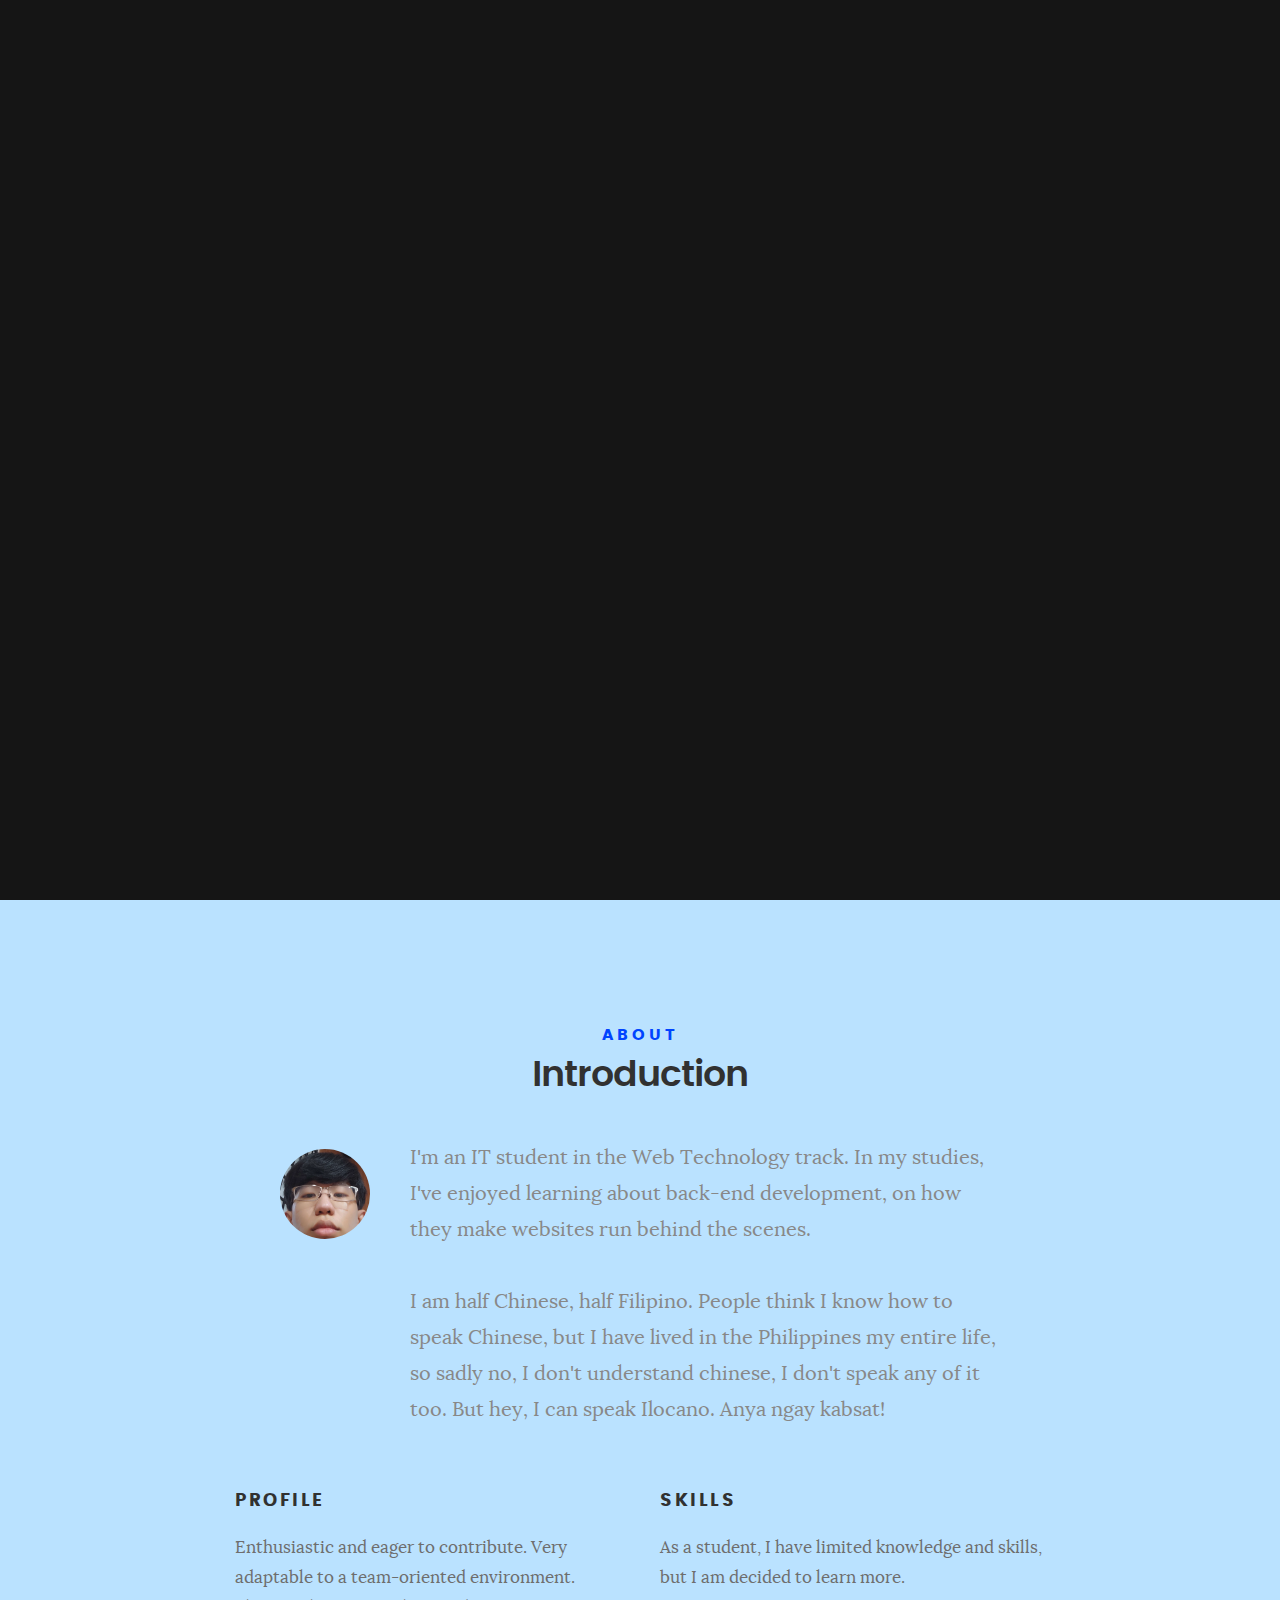
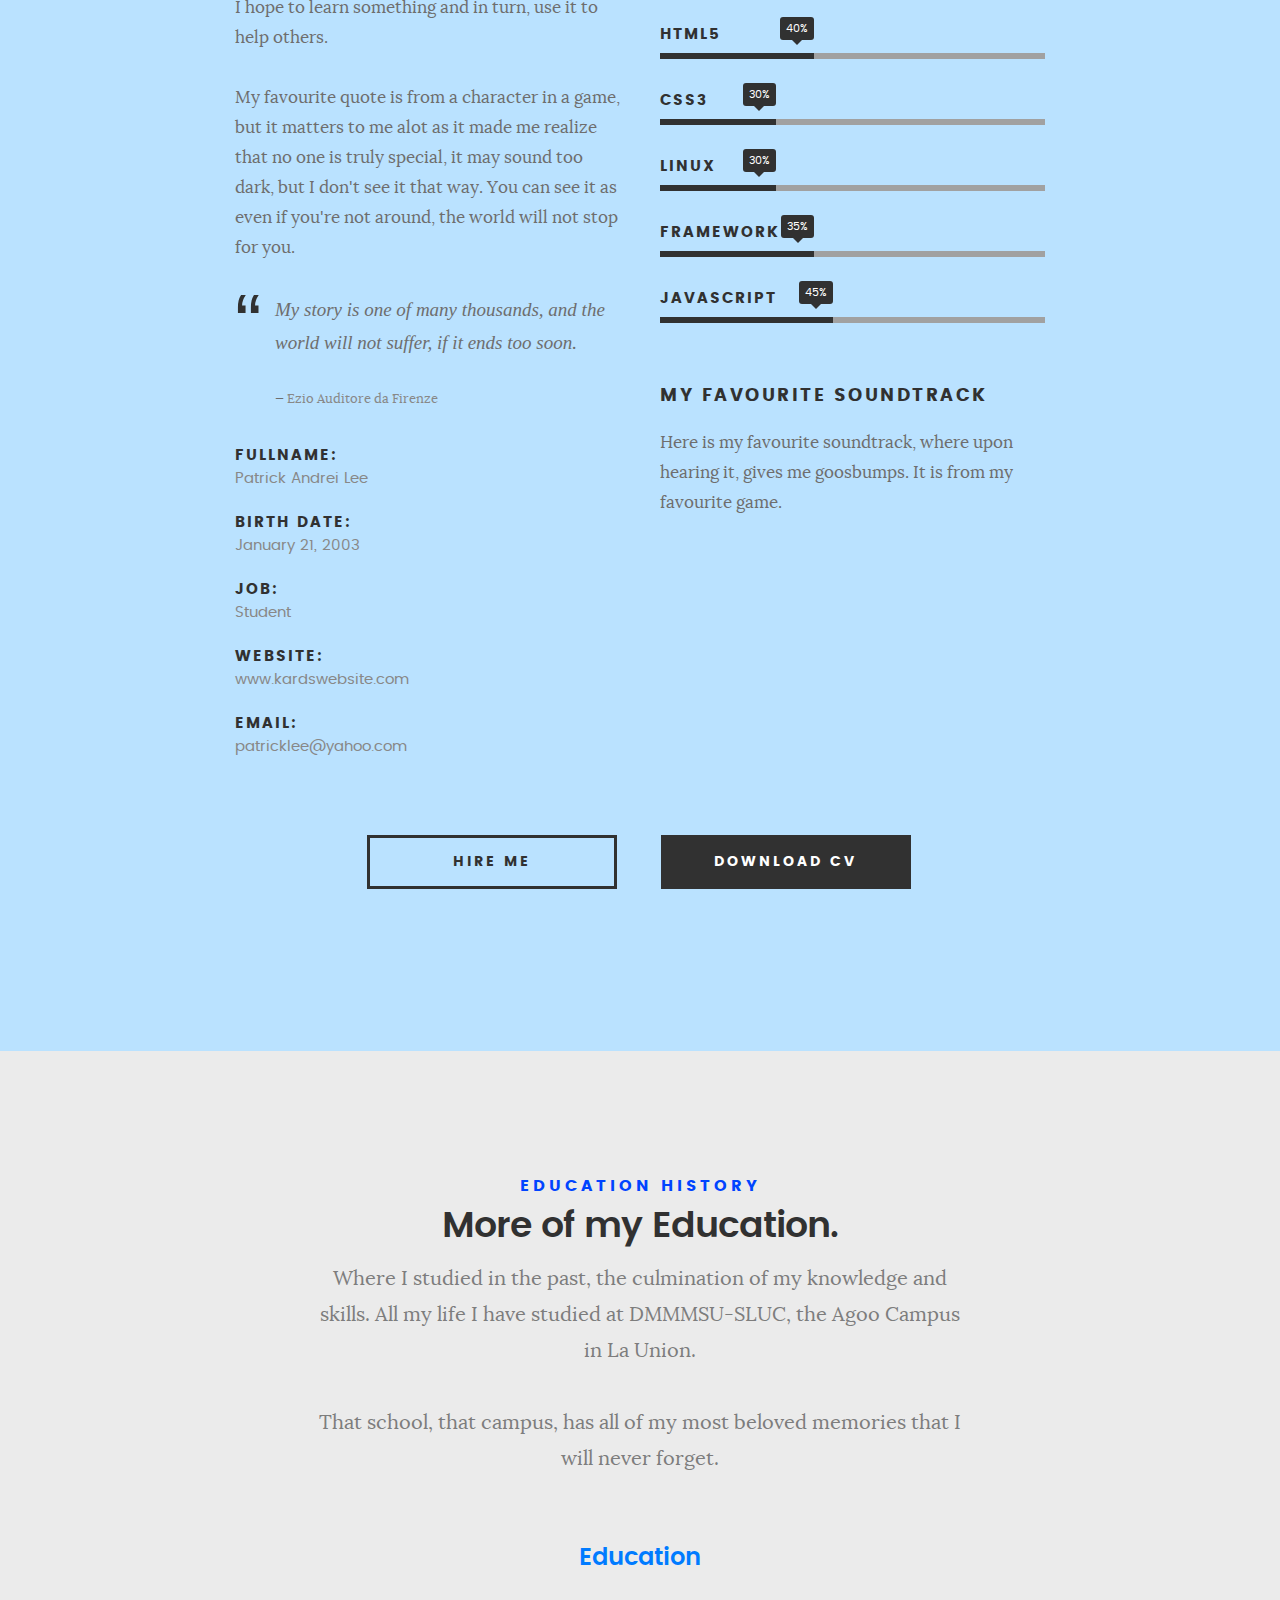
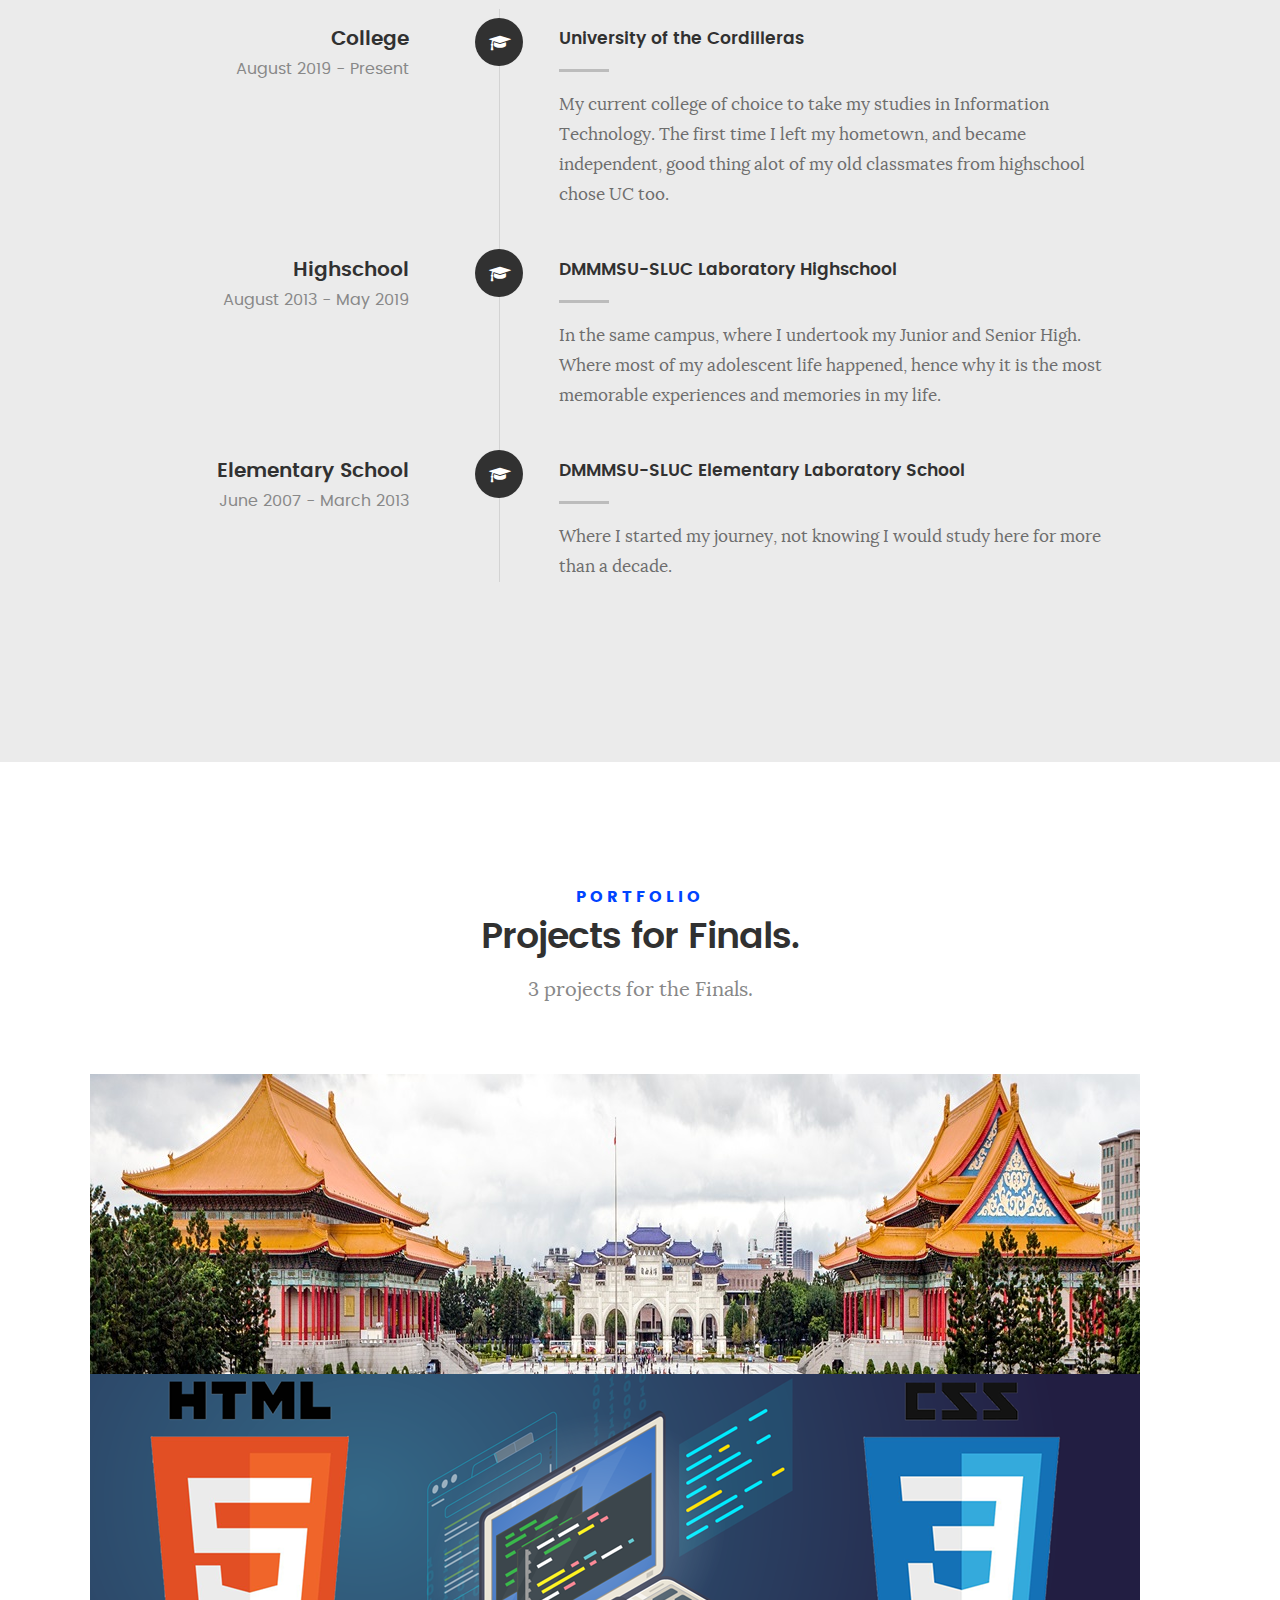
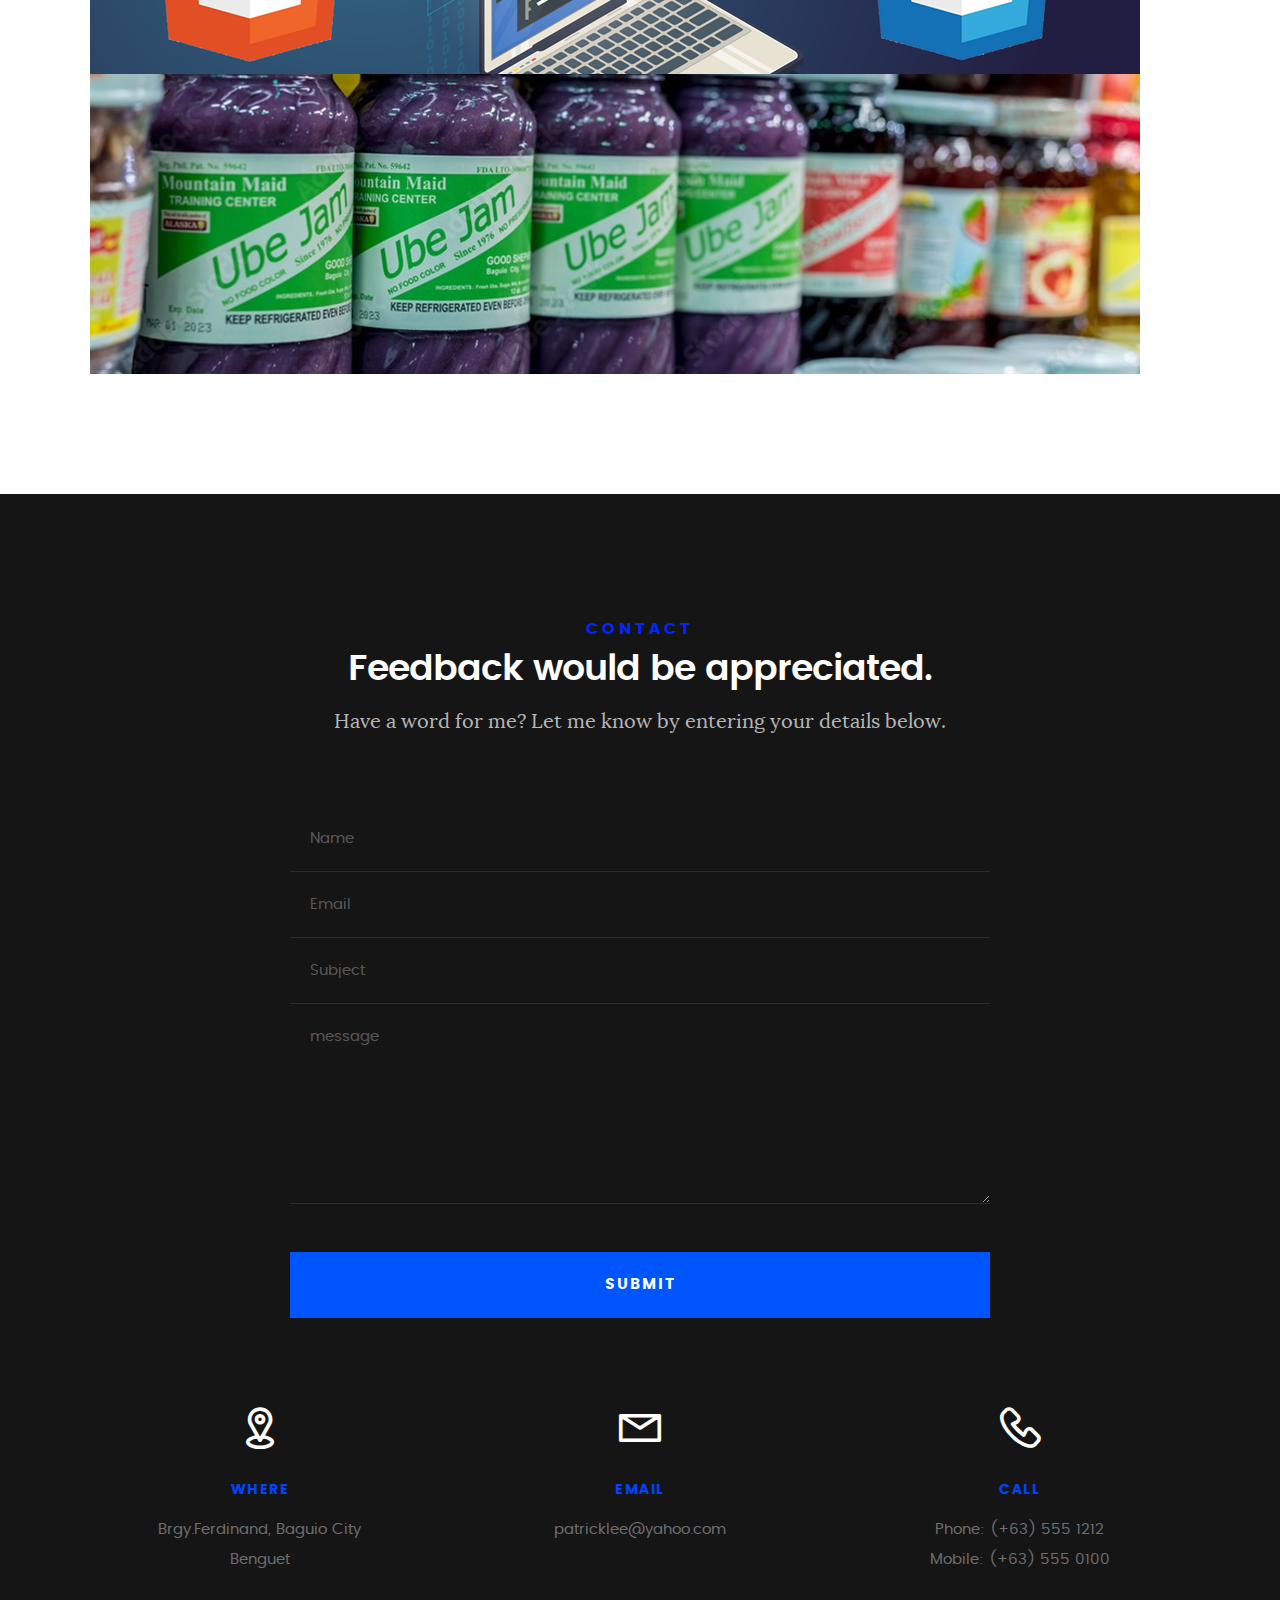
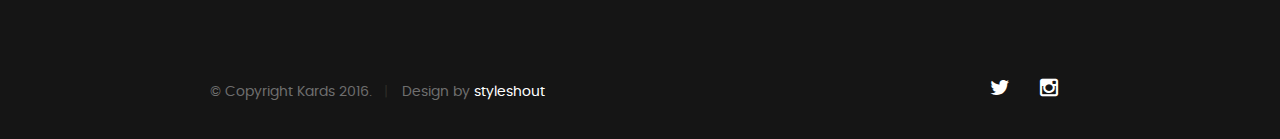
<file: index.html>
<!DOCTYPE html>
<!--[if IE 8 ]><html class="no-js oldie ie8" lang="en"> <![endif]-->
<!--[if IE 9 ]><html class="no-js oldie ie9" lang="en"> <![endif]-->
<!--[if (gte IE 9)|!(IE)]><!-->
<html class="no-js" lang="en"> <!--<![endif]-->

<head>

	<!--- basic page needs
   ================================================== -->
	<meta charset="utf-8">
	<title>A little thing about Me</title>
	<meta name="description" content="">
	<meta name="author" content="">

	<!-- mobile specific metas
   ================================================== -->
	<meta name="viewport" content="width=device-width, initial-scale=1, maximum-scale=1">

	<!-- CSS
   ================================================== -->
	<link rel="stylesheet" href="css/base.css">
	<link rel="stylesheet" href="css/main.css">
	<link rel="stylesheet" href="css/vendor.css">

	<!-- script
   ================================================== -->
	<script src="js/modernizr.js"></script>
	<script src="js/pace.min.js"></script>

	<!-- favicons
	================================================== -->
	<link rel="icon" type="image/png" href="favicon.png">

</head>

<body id="top">

	<!-- header 
   ================================================== -->
	<header>
		<div class="row">

			<div class="top-bar">
				<a class="menu-toggle" href="#"><span>Menu</span></a>

				<div class="logo">
					<a href="index.html">Exia</a>
				</div>

				<nav id="main-nav-wrap">
					<ul class="main-navigation">
						<li class="current"><a class="smoothscroll" href="#intro" title="">Home</a></li>
						<li><a class="smoothscroll" href="#about" title="">About</a></li>
						<li><a class="smoothscroll" href="#resume" title="">Education</a></li>
						<li><a class="smoothscroll" href="#portfolio" title="">Portfolio</a></li>
						<li><a class="smoothscroll" href="#contact" title="">Contact</a></li>

					</ul>
				</nav>
			</div> <!-- /top-bar -->

		</div> <!-- /row -->
	</header> <!-- /header -->

	<!-- intro section
   ================================================== -->
	<section id="intro">

		<div class="intro-overlay"></div>

		<div class="intro-content">
			<div class="row">

				<div class="col-twelve">

					<h5>Student</h5>
					<h1>Patrick Lee</h1>

					<p class="intro-position">
						<span>Eager to learn</span>
						<span>Tenacity and humility</span>
					</p>

					<a class="button stroke smoothscroll" href="#about" title="">More Info</a>

				</div>

			</div>
		</div> <!-- /intro-content -->

		<ul class="intro-social">
			<li><a href="https://twitter.com/patto_le"><i class="fa fa-twitter"></i></a></li>
			<li><a href="https://www.instagram.com/patrei_l/"><i class="fa fa-instagram"></i></a></li>
		</ul> <!-- /intro-social -->

	</section> <!-- /intro -->


	<!-- about section
   ================================================== -->
	<section id="about">

		<div class="row section-intro">
			<div class="col-twelve">

				<h5>About</h5>
				<h1>Introduction</h1>

				<div class="intro-info">

					<img src="img/profile-pic.jpg" alt="Profile Picture">

					<p class="lead">I'm an IT student in the Web Technology track. In my studies, I've enjoyed learning
						about back-end development,
						on how they make websites run behind the scenes.<br>
						<br>
						I am half Chinese, half Filipino. People think I know how to speak Chinese, but I have lived in
						the Philippines my entire life, so sadly no, I don't understand chinese, I don't speak any of it too. But hey, I can speak Ilocano. Anya ngay kabsat!

					</p>
				</div>

			</div>
		</div> <!-- /section-intro -->

		<div class="row about-content">

			<div class="col-six tab-full">

				<h3>Profile</h3>
				<p>Enthusiastic and eager to contribute. Very adaptable to a team-oriented environment.<br> I hope to
					learn something and in turn, use it to help others.<br><br>
					My favourite quote is from a character in a game, but it matters to me alot as it made me realize that no one is truly special, it may sound too dark, but I don't see it that way.
					You can see it as even if you're not around, the world will not stop for you.
				</p>

					<blockquote cite="https://assassinscreed.fandom.com/wiki/Ezio_Auditore%27s_letters">
						<p> My story is one of many thousands, and the world will not suffer, if it ends too soon.
					 	</p>
			 
						 <cite>
							<a href="https://assassinscreed.fandom.com/wiki/Ezio_Auditore%27s_letters">Ezio Auditore da Firenze</a>
						 </cite>
					</blockquote>

				<ul class="info-list">
					<li>
						<strong>Fullname:</strong>
						<span>Patrick Andrei Lee</span>
					</li>
					<li>
						<strong>Birth Date:</strong>
						<span>January 21, 2003</span>
					</li>
					<li>
						<strong>Job:</strong>
						<span>Student</span>
					</li>
					<li>
						<strong>Website:</strong>
						<span>www.kardswebsite.com</span>
					</li>
					<li>
						<strong>Email:</strong>
						<span>patricklee@yahoo.com</span>
					</li>

				</ul> <!-- /info-list -->

			</div>

			<div class="col-six tab-full">

				<h3>Skills</h3>
				<p>As a student, I have limited knowledge and skills, but I am decided to learn more.</p>

				<ul class="skill-bars">
					<li>
						<div class="progress percent40"><span>40%</span></div>
						<strong>HTML5</strong>
					</li>
					<li>
						<div class="progress percent30"><span>30%</span></div>
						<strong>CSS3</strong>
					</li>
					<li>
						<div class="progress percent30"><span>30%</span></div>
						<strong>Linux</strong>
					</li>
					<li>
						<div class="progress percent40"><span>35%</span></div>
						<strong>Framework</strong>
					</li>
					<li>

						<div class="progress percent45"><span>45%</span></div>
						<strong>JavaScript</strong>
					</li>

				</ul> <!-- /skill-bars -->
				<div class="fluid-video-wrapper">
					<h3>My favourite soundtrack</h3>
					<P>Here is my favourite soundtrack, where upon hearing it, gives me goosbumps. It is from my favourite game.</P>
					<iframe width="1466" height="605" src="https://www.youtube.com/embed/Kc9_aTUFZCE" title="Somnus (Instrumental Version)" frameborder="0" allow="accelerometer; autoplay; clipboard-write; encrypted-media; gyroscope; picture-in-picture; web-share" referrerpolicy="strict-origin-when-cross-origin" allowfullscreen></iframe>
			  </div>
			</div>

			

		</div>

		<div class="row button-section">
			<div class="col-twelve">
				<a href="#contact" title="Hire Me" class="button stroke smoothscroll">Hire Me</a>
				<a href="#" title="Download CV" class="button button-primary">Download CV</a>
			</div>
		</div>

	</section> <!-- /process-->


	<!-- resume Section
   ================================================== -->
	<section id="resume" class="grey-section">

		<div class="row section-intro">
			<div class="col-twelve">

				<h5>Education History</h5>
				<h1>More of my Education.</h1>

				<p class="lead">Where I studied in the past, the culmination of my knowledge and skills. All my life I have studied at DMMMSU-SLUC, the Agoo Campus in La Union.<br><br>
				That school, that campus, has all of my most beloved memories that I will never forget.
				</p>

			</div>
		</div> <!-- /section-intro-->

		<div class="row resume-timeline">

			<div class="col-twelve resume-header">

				<h2>Education</h2>

			</div> <!-- /resume-header -->

			<div class="col-twelve">

				<div class="timeline-wrap">

					<div class="timeline-block">

						<div class="timeline-ico">
							<i class="fa fa-graduation-cap"></i>
						</div>

						<div class="timeline-header">
							<h3>College</h3>
							<p>August 2019 - Present</p>
						</div>

						<div class="timeline-content">
							<h4>University of the Cordilleras</h4>
							<p>My current college of choice to take my studies in Information Technology. The first time I left my hometown, and became independent, good thing alot of my old classmates from highschool chose UC too.</p>
						</div>

					</div> <!-- /timeline-block -->

					<div class="timeline-block">

						<div class="timeline-ico">
							<i class="fa fa-graduation-cap"></i>
						</div>

						<div class="timeline-header">
							<h3>Highschool</h3>
							<p>August 2013 - May 2019</p>
						</div>

						<div class="timeline-content">
							<h4>DMMMSU-SLUC Laboratory Highschool</h4>
							<p>In the same campus, where I undertook my Junior and Senior High. Where most of my adolescent life happened, hence why it is the most memorable experiences and memories in my life.</p>
						</div>

					</div> <!-- /timeline-block -->

					<div class="timeline-block">

						<div class="timeline-ico">
							<i class="fa fa-graduation-cap"></i>
						</div>

						<div class="timeline-header">
							<h3>Elementary School</h3>
							<p>June 2007 - March 2013</p>
						</div>

						<div class="timeline-content">
							<h4>DMMMSU-SLUC Elementary Laboratory School</h4>
							<p>Where I started my journey, not knowing I would study here for more than a decade.</p>
						</div>

					</div> <!-- /timeline-block -->

				</div> <!-- /timeline-wrap -->

			</div> <!-- /col-twelve -->

		</div> <!-- /resume-timeline -->

		<div class="row resume-timeline">

	</section> <!-- /features -->


	<!-- Portfolio Section
   ================================================== -->
	<section id="portfolio">

		<div class="row section-intro">
			<div class="col-twelve">

				<h5>Portfolio</h5>
				<h1>Projects for Finals.</h1>

				<p class="lead">3 projects for the Finals.</p>

			</div>
		</div> <!-- /section-intro-->

		<div class="row portfolio-content">

			<div class="col-twelve">

				<!-- portfolio-wrapper -->
				<div id="folio-wrapper" class="block-3-1 block-mob-full stack">

					<div class="bgrid folio-item">
						<div class="item-wrap">
							<img src="img/portfolio/Taiwan_Banner2.jpg" alt="Chiang-Kai-Shek">
							<a href="#modal-01" class="overlay">
								<div class="folio-item-table">
									<div class="folio-item-cell">
										<h3 class="folio-title">Tribute Page</h3>
										<span class="folio-types">
											Tribute Page for Chiang-Kai-Shek, Taiwan's Former President.
										</span>
									</div>
								</div>
							</a>
						</div>
					</div> <!-- /folio-item -->

					<div class="bgrid folio-item">
						<div class="item-wrap">
							<img src="img/portfolio/HTMLCSS.png" alt="Documentation for HTML,CSS">
							<a href="#modal-02" class="overlay">
								<div class="folio-item-table">
									<div class="folio-item-cell">
										<h3 class="folio-title">HTML and CSS</h3>
										<span class="folio-types">
											Frontend Development - Advanced HTML and CSS
										</span>
									</div>
								</div>
							</a>
						</div>
					</div> <!-- /folio-item -->

					<div class="bgrid folio-item">
						<div class="item-wrap">
							<img src="img/portfolio/ube.jpg" alt="Ube">
							<a href="#modal-03" class="overlay">
								<div class="folio-item-table">
									<div class="folio-item-cell">
										<h3 class="folio-title">Good Shepherd Ube Jam</h3>
										<span class="folio-types">
											Mountain Maid Ube Jam by the Good Shepherd Sisters in Baguio
										</span>
									</div>
								</div>
							</a>
						</div>
					</div> <!-- /folio-item -->

					<!-- modal popups - begin
	            ============================================================= -->
					<div id="modal-01" class="popup-modal slider mfp-hide">

						<div class="media">
							<img src="img/portfolio/modals/Chiang_Kai-shek.jpg" alt="Taiwanese President">
						</div>

						<div class="description-box">
							<h4>Chiang-Kai-Shek</h4>
							<p>Chiang Kai-shek remains a highly controversial figure. To some, he was a staunch
								nationalist who fought against communism. Others view him as a ruthless dictator who
								used violence to maintain power.</p>

							<div class="categories">Tribute Page</div>
						</div>

						<div class="link-box">
							<a href="tributepage.html">Go to Page</a>
							<a href="#" class="popup-modal-dismiss">Close</a>
						</div>

					</div> <!-- /modal-01 -->

					<div id="modal-02" class="popup-modal slider mfp-hide">

						<div class="media">
							<img src="img/portfolio/modals/htmlandcss.png" alt="">
						</div>

						<div class="description-box">
							<h4>HTML and CSS</h4>
							<p>If HTML is the framework of a house, CSS is the paint, wallpaper, and decor that
								determine how the house looks and feels.
								HTML and CSS work in tandem. HTML creates the content of a website, while CSS makes it
								visually appealing.</p>

							<div class="categories">Techincal Documentation</div>
						</div>

						<div class="link-box">
							<a href="/techdec.html">Go to Page</a>
							<a href="#" class="popup-modal-dismiss">Close</a>
						</div>

					</div> <!-- /modal-02 -->

					<div id="modal-03" class="popup-modal slider mfp-hide">

						<div class="media">
							<img src="img/portfolio/modals/ube.jpg" alt="">
						</div>

						<div class="description-box">
							<h4>Good Shepherd Ube Jam</h4>
							<p>Delicious, creamy purple yam jam from the Philippines, famously made by nuns at the Good
								Shepherd Convent in Baguio City to support their charitable work.</p>

							<div class="categories">Product Landing</div>
						</div>

						<div class="link-box">
							<a href="/product.html">Go to Page</a>
							<a href="#" class="popup-modal-dismiss">Close</a>
						</div>

					</div> <!-- /modal-03 -->

					<!-- modal popups - end
	            ============================================================= -->

				</div> <!-- /portfolio-wrapper -->

			</div> <!-- /twelve -->

		</div> <!-- /portfolio-content -->

	</section> <!-- /portfolio -->

	<!-- contact
   ================================================== -->
	<section id="contact">

		<div class="row section-intro">
			<div class="col-twelve">

				<h5>Contact</h5>
				<h1>Feedback would be appreciated.</h1>

				<p class="lead">Have a word for me? Let me know by entering your details below.</p>

			</div>
		</div> <!-- /section-intro -->

		<div class="row contact-form">

			<div class="col-twelve">

				<!-- form -->
				<form name="contactForm" id="contactForm" method="post" action="">
					<fieldset>

						<div class="form-field">
							<input name="contactName" type="text" id="contactName" placeholder="Name" value=""
								minlength="2" required="">
						</div>
						<div class="form-field">
							<input name="contactEmail" type="email" id="contactEmail" placeholder="Email" value=""
								required="">
						</div>
						<div class="form-field">
							<input name="contactSubject" type="text" id="contactSubject" placeholder="Subject" value="">
						</div>
						<div class="form-field">
							<textarea name="contactMessage" id="contactMessage" placeholder="message" rows="10"
								cols="50" required=""></textarea>
						</div>
						<div class="form-field">
							<button class="submitform">Submit</button>
							<div id="submit-loader">
								<div class="text-loader">Sending...</div>
								<div class="s-loader">
									<div class="bounce1"></div>
									<div class="bounce2"></div>
									<div class="bounce3"></div>
								</div>
							</div>
						</div>

					</fieldset>
				</form> <!-- Form End -->

				<!-- contact-warning -->
				<div id="message-warning">
				</div>
				<!-- contact-success -->
				<div id="message-success">
					<i class="fa fa-check"></i>Your message was sent, thank you!<br>
				</div>

			</div> <!-- /col-twelve -->

		</div> <!-- /contact-form -->

		<div class="row contact-info">

			<div class="col-four tab-full">

				<div class="icon">
					<i class="icon-pin"></i>
				</div>

				<h5>Where</h5>

				<p>
					Brgy.Ferdinand, Baguio City<br>
					Benguet
				</p>

			</div>

			<div class="col-four tab-full collapse">

				<div class="icon">
					<i class="icon-mail"></i>
				</div>

				<h5>Email</h5>

				<p>patricklee@yahoo.com
				</p>

			</div>

			<div class="col-four tab-full">

				<div class="icon">
					<i class="icon-phone"></i>
				</div>

				<h5>Call</h5>

				<p>Phone: (+63) 555 1212<br>
					Mobile: (+63) 555 0100
				</p>

			</div>

		</div> <!-- /contact-info -->

	</section> <!-- /contact -->


	<!-- footer
   ================================================== -->

	<footer>
		<div class="row">

			<div class="col-six tab-full pull-right social">

				<ul class="footer-social">
					<li><a href="https://twitter.com/patto_le"><i class="fa fa-twitter"></i></a></li>
					<li><a href="https://www.instagram.com/patrei_l/"><i class="fa fa-instagram"></i></a></li>
				</ul>

			</div>

			<div class="col-six tab-full">
				<div class="copyright">
					<span>© Copyright Kards 2016.</span>
					<span>Design by <a href="http://www.styleshout.com/">styleshout</a></span>
				</div>
			</div>

			<div id="go-top">
				<a class="smoothscroll" title="Back to Top" href="#top"><i class="fa fa-long-arrow-up"></i></a>
			</div>

		</div> <!-- /row -->
	</footer>

	<div id="preloader">
		<div id="loader"></div>
	</div>

	<!-- Java Script
   ================================================== -->
	<script src="js/jquery-2.1.3.min.js"></script>
	<script src="js/plugins.js"></script>
	<script src="js/main.js"></script>

</body>

</html>
</file>
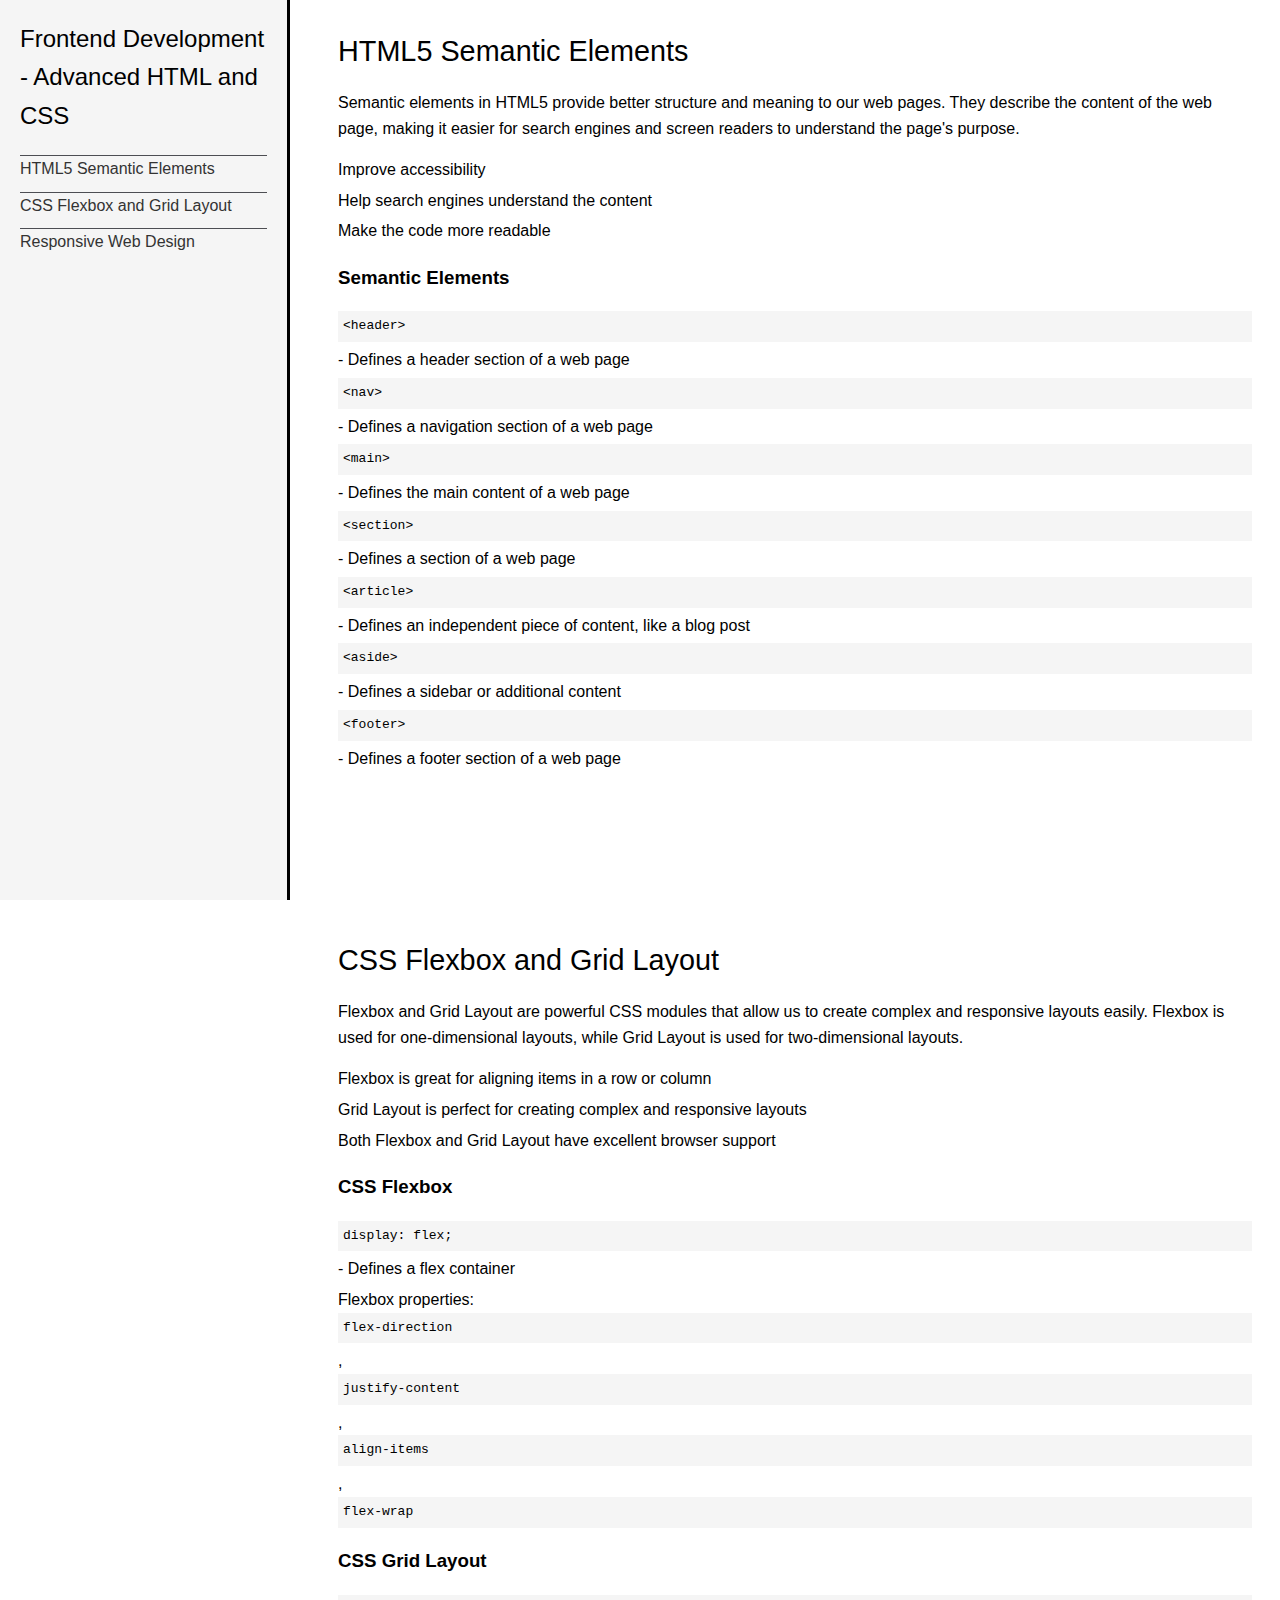
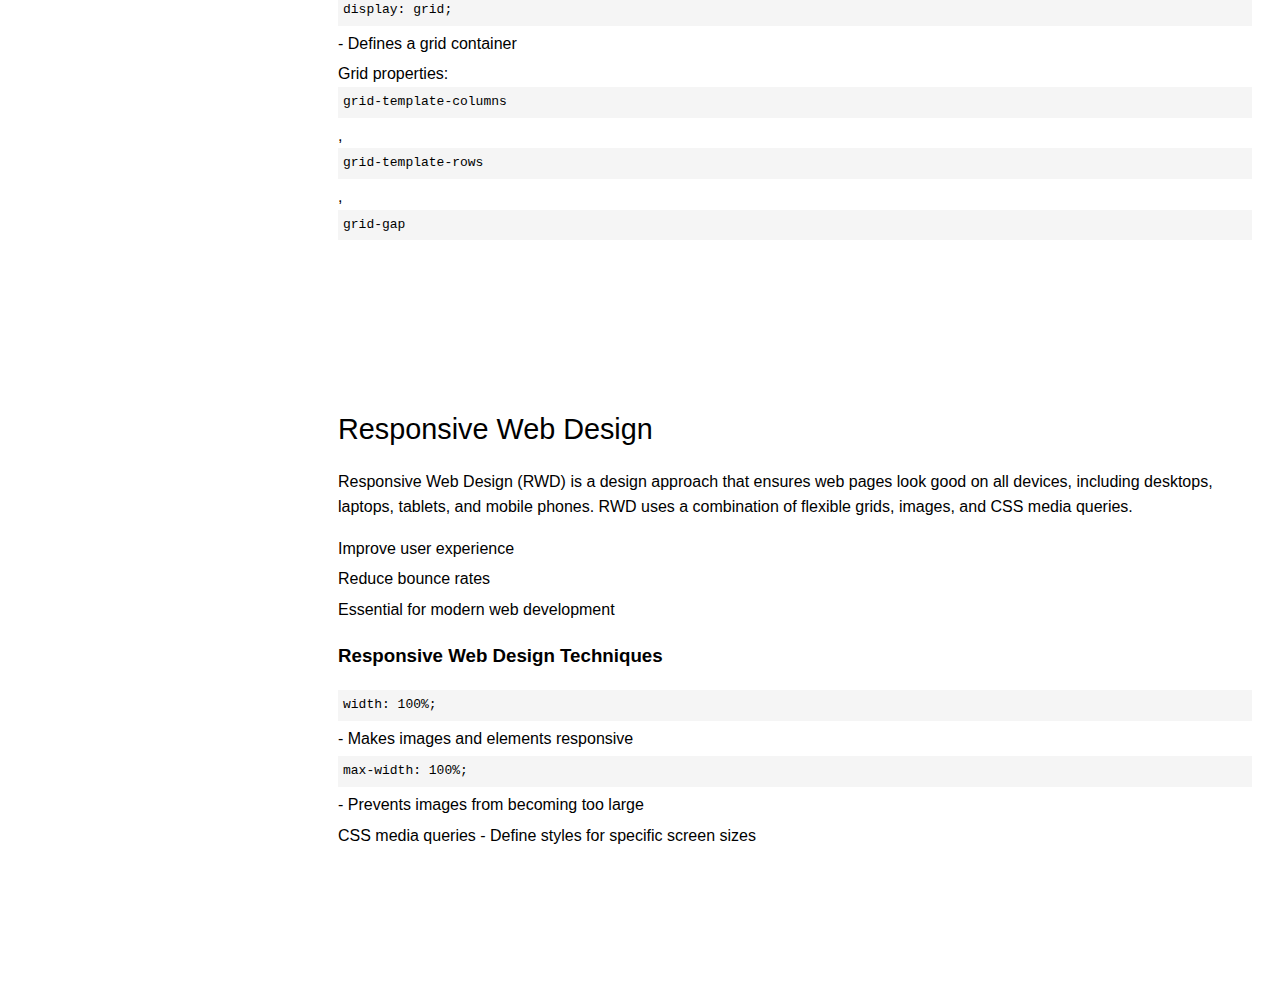
<file: techdec.html>
<!DOCTYPE html>
<html lang="en">

<head>
    <meta charset="UTF-8">
    <meta name="viewport" content="width=device-width, initial-scale=1.0">
    <link rel="stylesheet" href="css/style.css">
    <title>Frontend Development - Advanced HTML and CSS</title>
</head>

<body>
    <nav id="navbar">
        <header>Frontend Development - Advanced HTML and CSS</header>
        <ul>
            <li><a href="#HTML5_Semantic_Elements" class="nav-link">HTML5 Semantic Elements</a></li>
            <li><a href="#CSS_Flexbox_and_Grid_Layout" class="nav-link">CSS Flexbox and Grid Layout</a></li>
            <li><a href="#Responsive_Web_Design" class="nav-link">Responsive Web Design</a></li>
        </ul>
    </nav>
    <main id="main-doc">
        <section id="HTML5_Semantic_Elements" class="main-section">
            <header>HTML5 Semantic Elements</header>
            <p>Semantic elements in HTML5 provide better structure and meaning to our web pages. They describe the
                content of the web page, making it easier for search engines and screen readers to understand the page's
                purpose.</p>
            <ul>
                <li>Improve accessibility</li>
                <li>Help search engines understand the content</li>
                <li>Make the code more readable</li>
            </ul>
            <h3>Semantic Elements</h3>
            <ul>
                <li><code>&lt;header&gt;</code> - Defines a header section of a web page</li>
                <li><code>&lt;nav&gt;</code> - Defines a navigation section of a web page</li>
                <li><code>&lt;main&gt;</code> - Defines the main content of a web page</li>
                <li><code>&lt;section&gt;</code> - Defines a section of a web page</li>
                <li><code>&lt;article&gt;</code> - Defines an independent piece of content, like a blog post</li>
                <li><code>&lt;aside&gt;</code> - Defines a sidebar or additional content</li>
                <li><code>&lt;footer&gt;</code> - Defines a footer section of a web page</li>
            </ul>
        </section>
        <section id="CSS_Flexbox_and_Grid_Layout" class="main-section">
            <header>CSS Flexbox and Grid Layout</header>
            <p>Flexbox and Grid Layout are powerful CSS modules that allow us to create complex and responsive layouts
                easily. Flexbox is used for one-dimensional layouts, while Grid Layout is used for two-dimensional
                layouts.</p>
            <ul>
                <li>Flexbox is great for aligning items in a row or column</li>
                <li>Grid Layout is perfect for creating complex and responsive layouts</li>
                <li>Both Flexbox and Grid Layout have excellent browser support</li>
            </ul>
            <h3>CSS Flexbox</h3>
            <ul>
                <li><code>display: flex;</code> - Defines a flex container</li>
                <li>Flexbox properties: <code>flex-direction</code>, <code>justify-content</code>,
                    <code>align-items</code>, <code>flex-wrap</code></li>
            </ul>
            <h3>CSS Grid Layout</h3>
            <ul>
                <li><code>display: grid;</code> - Defines a grid container</li>
                <li>Grid properties: <code>grid-template-columns</code>, <code>grid-template-rows</code>,
                    <code>grid-gap</code></li>
            </ul>
        </section>
        <section id="Responsive_Web_Design" class="main-section">
            <header>Responsive Web Design</header>
            <p>Responsive Web Design (RWD) is a design approach that ensures web pages look good on all devices,
                including desktops, laptops, tablets, and mobile phones. RWD uses a combination of flexible grids,
                images, and CSS media queries.</p>
            <ul>
                <li>Improve user experience</li>
                <li>Reduce bounce rates</li>
                <li>Essential for modern web development</li>
            </ul>
            <h3>Responsive Web Design Techniques</h3>
            <ul>
                <li><code>width: 100%;</code> - Makes images and elements responsive</li>
                <li><code>max-width: 100%;</code> - Prevents images from becoming too large</li>
                <li>CSS media queries - Define styles for specific screen sizes</li>
            </ul>
        </section>
    </main>
    <script src="js/script.js"></script>
</body>

</html>
</file>
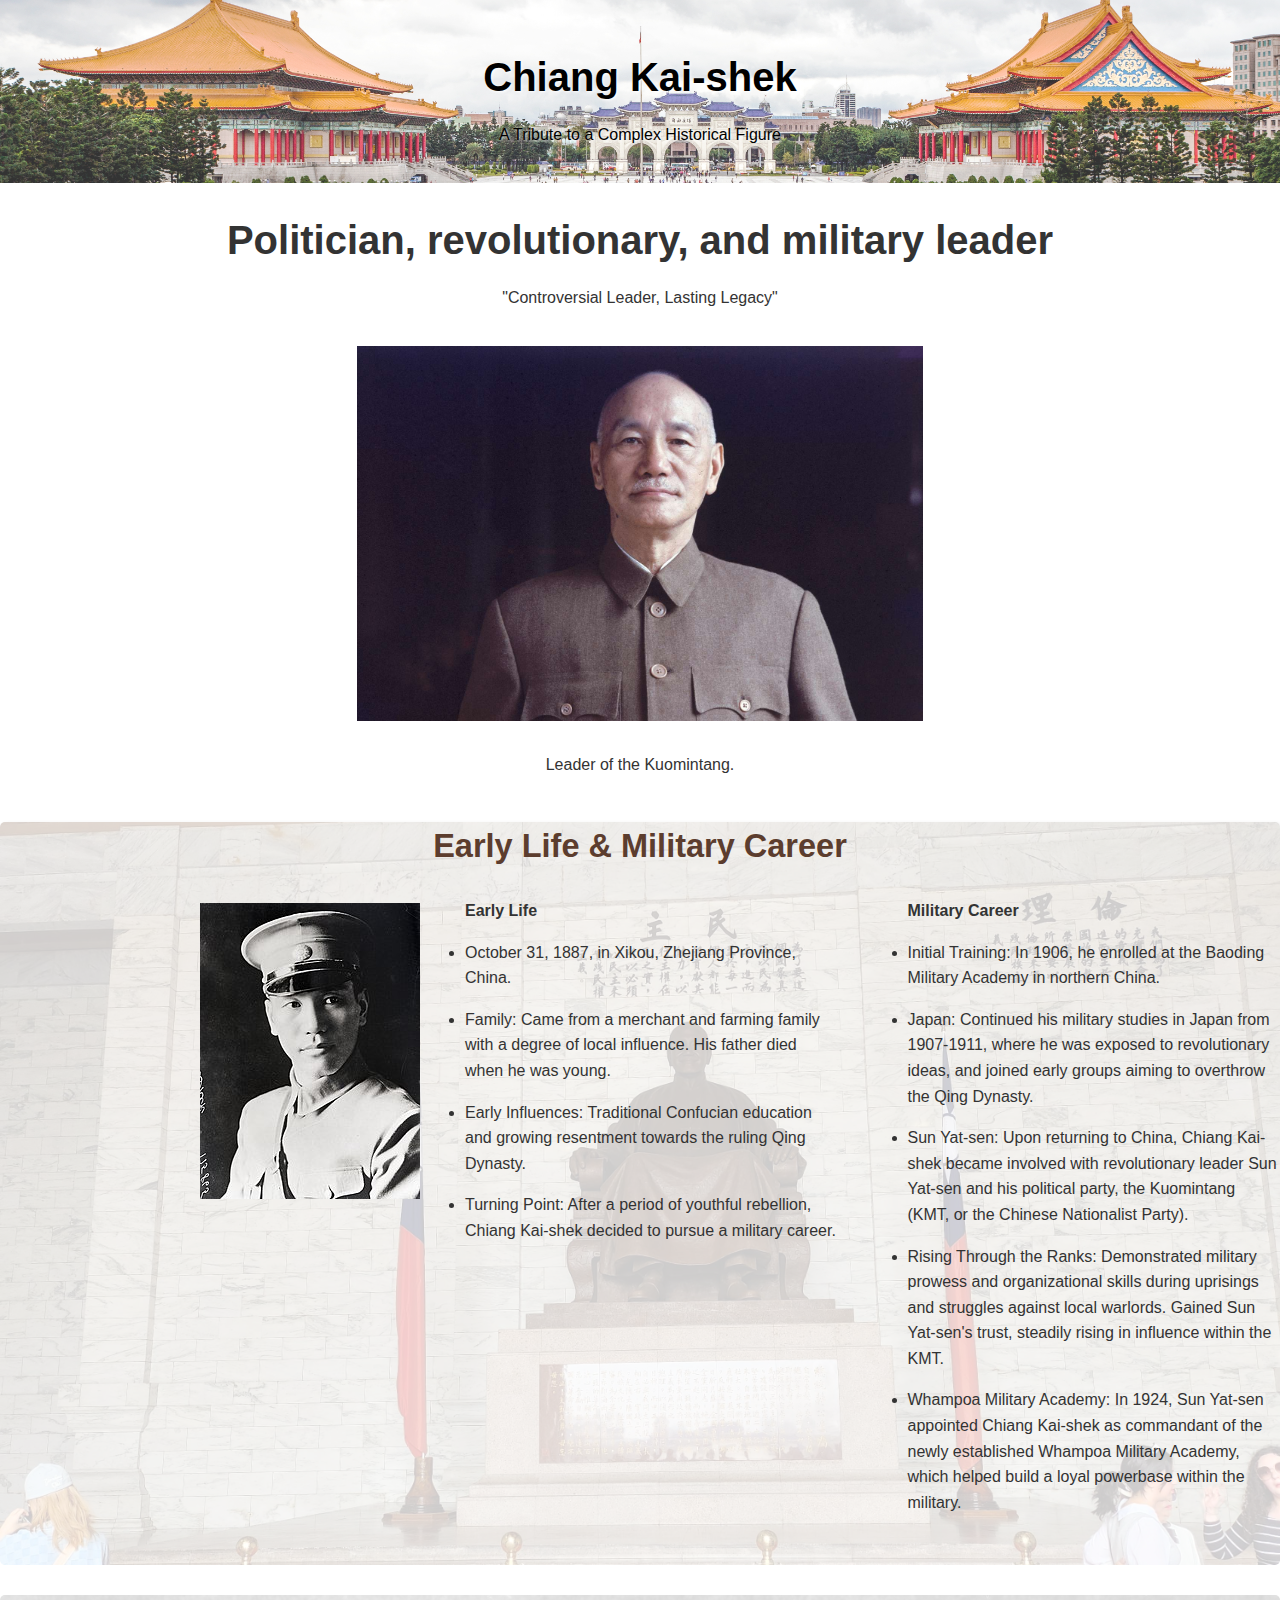
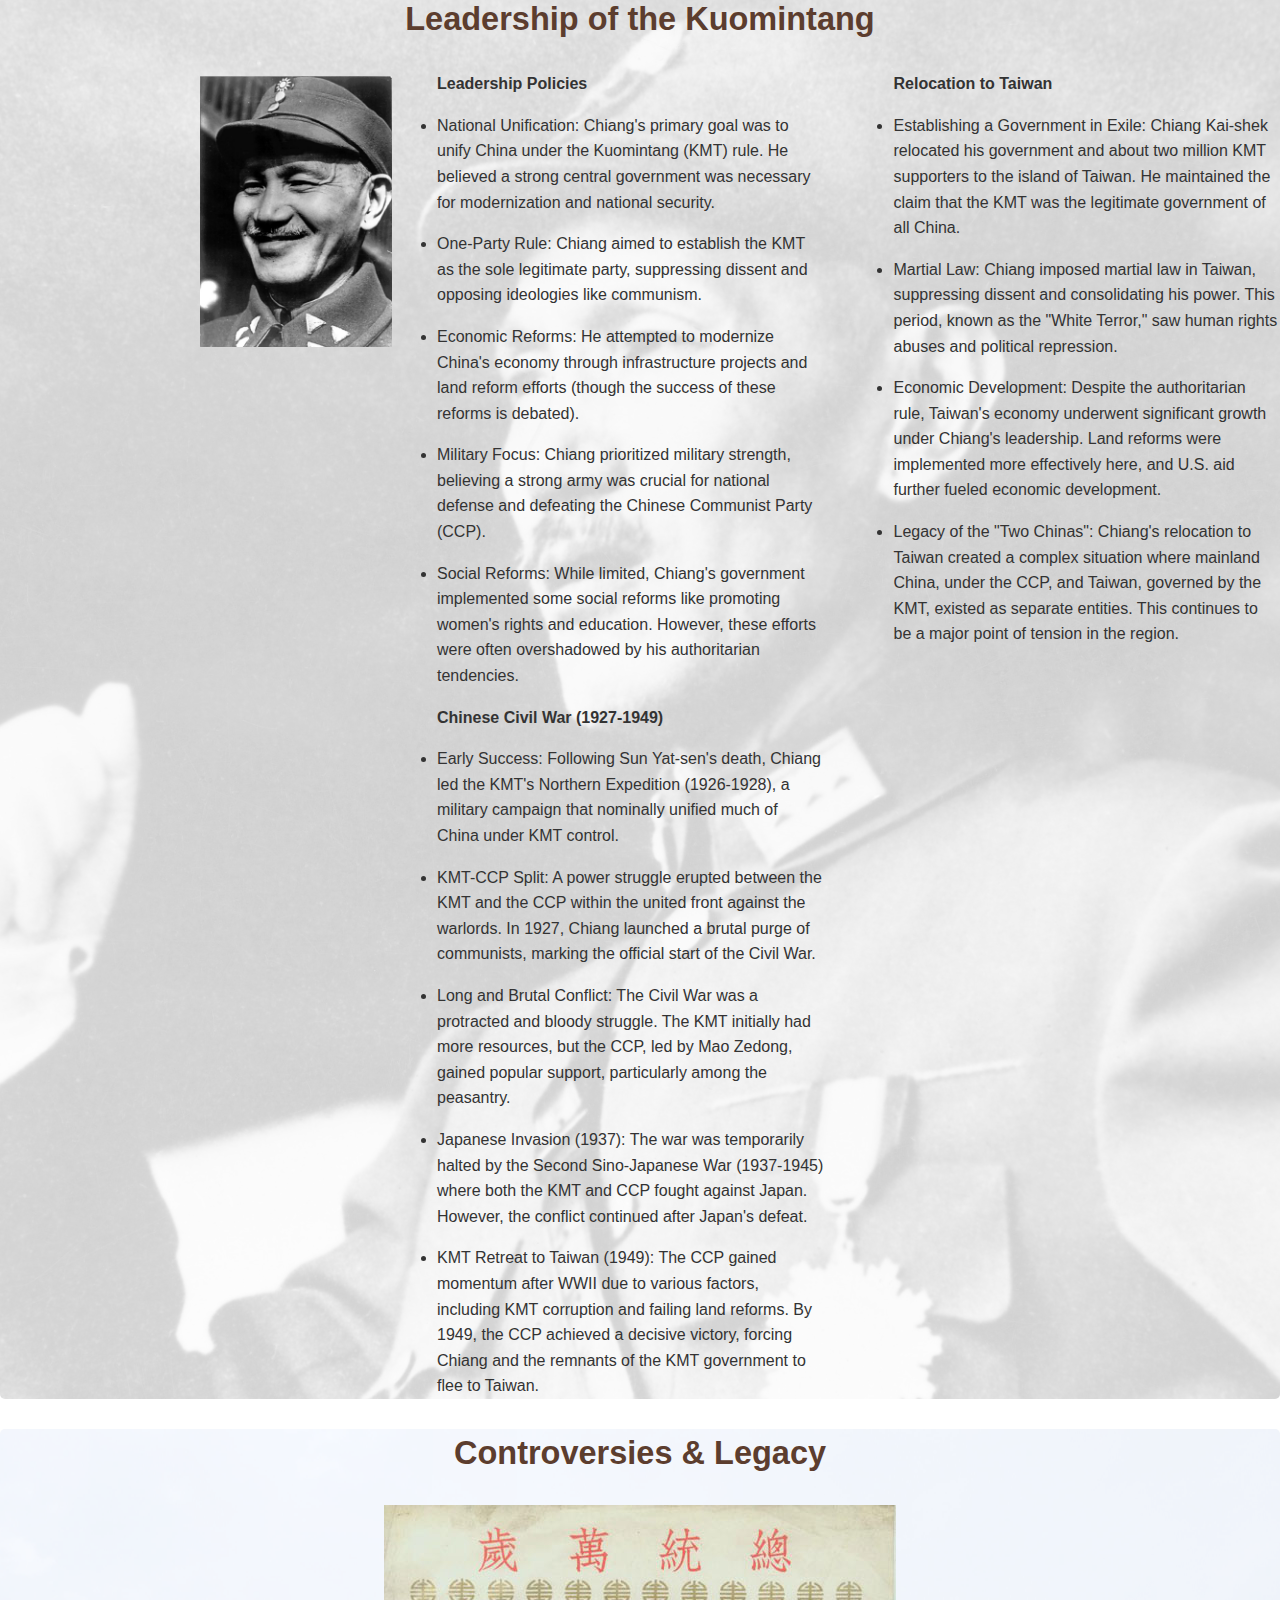
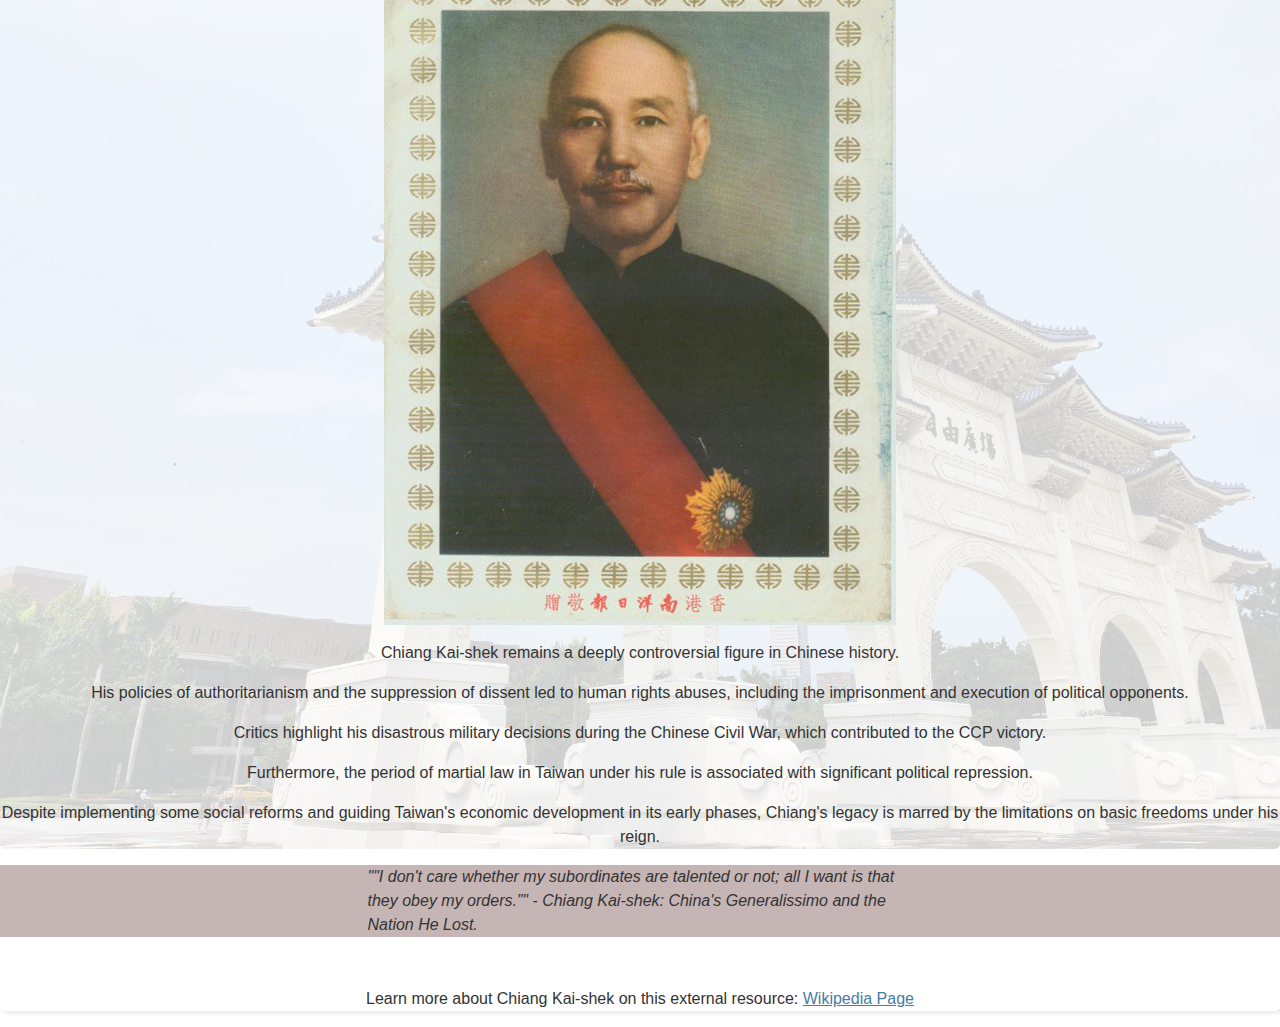
<file: tributepage.html>
<!DOCTYPE html>
<html lang="en">
<head>
    <meta charset="UTF-8">
    <meta name="viewport" content="width=device-width, initial-scale=1.0">
    <title>Chiang Kai-shek Tribute Page</title>
    <link rel="stylesheet" href="css/tributepage.css">
</head>
<body>

    <div id="banner">
        <img src="img/Taiwan_Banner.jpg" alt="Chiang Kai-shek Memorial Banner Image">
        <div id="banner-text">
            <h1>Chiang Kai-shek</h1>
            <p>A Tribute to a Complex Historical Figure</p>
        </div>
    </div>

    <main id="main">
        <div id="title">
            <h1> Politician, revolutionary, and military leader</h1>
            <p>"Controversial Leader, Lasting Legacy"</p>
        </div>

        <div id="img-div">
            <img src="img/Chiang_Kai-shek.jpg" alt="Chiang Kai-shek as Kuomintang leader" id="image-2">
            <p id="img-caption">Leader of the Kuomintang.</p>
        </div>

        <div id="tribute-info">
            <div id="Early">
            <h2>Early Life & Military Career</h2> 

                <img src="img/Chiang_Kai-shek-young.jpg" alt="Young Chiang Kai-shek" id="image-early">
                    <div id="two-columns">
                    <ul><strong>Early Life</strong>
                        <li>October 31, 1887, in Xikou, Zhejiang Province, China.</li>
                        <li>Family: Came from a merchant and farming family with a degree of local influence. His father died when he was young.</li>
                        <li>Early Influences: Traditional Confucian education and growing resentment towards the ruling Qing Dynasty.</li>
                        <li>Turning Point: After a period of youthful rebellion, Chiang Kai-shek decided to pursue a military career.</li>
                        <div class="break-here"></div>
                        <strong>Military Career</strong>
                        <li>Initial Training: In 1906, he enrolled at the Baoding Military Academy in northern China.</li>
                        <li>Japan: Continued his military studies in Japan from 1907-1911, where he was exposed to revolutionary ideas, and joined early groups aiming to overthrow the Qing Dynasty.</li>
                        <li>Sun Yat-sen: Upon returning to China, Chiang Kai-shek became involved with revolutionary leader Sun Yat-sen and his political party, the Kuomintang (KMT, or the Chinese Nationalist Party).</li>
                        <li>Rising Through the Ranks: Demonstrated military prowess and organizational skills during uprisings and struggles against local warlords. Gained Sun Yat-sen's trust, steadily rising in influence within the KMT.</li>
                        <li>Whampoa Military Academy: In 1924, Sun Yat-sen appointed Chiang Kai-shek as commandant of the newly established Whampoa Military Academy, which helped build a loyal powerbase within the military.</li>
                    </ul>             
                    </div>
            </div>
            <div id="Leader">
            <h2>Leadership of the Kuomintang</h2>

                <img src="img/Chiang_Kai-shek_Leader.jpg" alt="Young Chiang Kai-shek" id="image-leader">
                <div id="two-columns">
                    <ul><strong>Leadership Policies</strong>
                        <li>National Unification: Chiang's primary goal was to unify China under the Kuomintang (KMT) rule. He believed a strong central government was necessary for modernization and national security.</li>
                        <li>One-Party Rule: Chiang aimed to establish the KMT as the sole legitimate party, suppressing dissent and opposing ideologies like communism.</li>
                        <li>Economic Reforms: He attempted to modernize China's economy through infrastructure projects and land reform efforts (though the success of these reforms is debated).</li>
                        <li>Military Focus: Chiang prioritized military strength, believing a strong army was crucial for national defense and defeating the Chinese Communist Party (CCP).</li>
                        <li>Social Reforms: While limited, Chiang's government implemented some social reforms like promoting women's rights and education. However, these efforts were often overshadowed by his authoritarian tendencies.</li>
                        <strong>Chinese Civil War (1927-1949)</strong>
                        <li>Early Success: Following Sun Yat-sen's death, Chiang led the KMT's Northern Expedition (1926-1928), a military campaign that nominally unified much of China under KMT control.</li>
                        <li>KMT-CCP Split: A power struggle erupted between the KMT and the CCP within the united front against the warlords. In 1927, Chiang launched a brutal purge of communists, marking the official start of the Civil War.</li>
                        <li>Long and Brutal Conflict: The Civil War was a protracted and bloody struggle. The KMT initially had more resources, but the CCP, led by Mao Zedong, gained popular support, particularly among the peasantry.</li>
                        <li>Japanese Invasion (1937): The war was temporarily halted by the Second Sino-Japanese War (1937-1945) where both the KMT and CCP fought against Japan. However, the conflict continued after Japan's defeat.</li>
                        <li>KMT Retreat to Taiwan (1949): The CCP gained momentum after WWII due to various factors, including KMT corruption and failing land reforms. By 1949, the CCP achieved a decisive victory, forcing Chiang and the remnants of the KMT government to flee to Taiwan.</li>
                        <div class="break-here"></div>                       
                        <strong>Relocation to Taiwan</strong>
                        <li>Establishing a Government in Exile: Chiang Kai-shek relocated his government and about two million KMT supporters to the island of Taiwan. He maintained the claim that the KMT was the legitimate government of all China.</li>
                        <li>Martial Law: Chiang imposed martial law in Taiwan, suppressing dissent and consolidating his power. This period, known as the "White Terror," saw human rights abuses and political repression.</li>
                        <li>Economic Development: Despite the authoritarian rule, Taiwan's economy underwent significant growth under Chiang's leadership. Land reforms were implemented more effectively here, and U.S. aid further fueled economic development.</li>
                        <li>Legacy of the "Two Chinas": Chiang's relocation to Taiwan created a complex situation where mainland China, under the CCP, and Taiwan, governed by the KMT, existed as separate entities. This continues to be a major point of tension in the region.</li>
                    </ul>
                </div>
            </div>
            <div id="Controversy">
            <h2>Controversies & Legacy</h2>
            <img src="img/ZongTongWanSui.jpg" alt="Propaganda Stamp" id="image-controversy">
            <p> Chiang Kai-shek remains a deeply controversial figure in Chinese history.</p>
            <p>His policies of authoritarianism and the suppression of dissent led to human rights abuses, including the imprisonment and execution of political opponents.</p>
            <p>Critics highlight his disastrous military decisions during the Chinese Civil War, which  contributed to the CCP victory.</p>
            <p>Furthermore, the period of martial law in Taiwan under his rule is associated with significant political repression.</p>
            <p>Despite implementing some social reforms and guiding Taiwan's economic development in its early phases, Chiang's legacy is marred by the limitations on basic freedoms under his reign.</p>
            </div>

            <div id="quote">
                <blockquote cite="https://..."> 
                ""I don't care whether my subordinates are talented or not; all I want is that they obey my orders.”" -  Chiang Kai-shek: China's Generalissimo and the Nation He Lost.
                </blockquote> 
            </div>
            <p>Learn more about Chiang Kai-shek on this external resource: 
               <a href="https://en.wikipedia.org/wiki/Chiang_Kai-shek" id="tribute-link" target="_blank">Wikipedia Page</a> </p>
        </div>
    </main>
</body>
</html>
</file>
<file: css/base.css>
/**
 * =================================================================== 
 *
 *  Kards v1.0 Base Stylesheet
 *  url: styleshout.com
 *  03-01-2016
 *  ------------------------------------------------------------------
 *  TOC:
 *  01. reset
 *  02. basic/base setup styles
 *  03. grid
 *  04. MISC
 *
 * =================================================================== 
 */

/** 
 * ===================================================================
 * 01. reset - normalize.css v3.0.2 | MIT License | git.io/normalize
 *
 * ------------------------------------------------------------------- 
 */
html {
	font-family: sans-serif;
	-ms-text-size-adjust: 100%;
	-webkit-text-size-adjust: 100%;
}

body {
	margin: 0;
}

article,
aside,
details,
figcaption,
figure,
footer,
header,
hgroup,
main,
menu,
nav,
section,
summary {
	display: block;
}

audio,
canvas,
progress,
video {
	display: inline-block;
	vertical-align: baseline;
}

audio:not([controls]) {
	display: none;
	height: 0;
}

[hidden],
template {
	display: none;
}

a {
	background: transparent;
}

a:active,
a:hover {
	outline: 0;
}

abbr[title] {
	border-bottom: 1px dotted;
}

b,
strong {
	font-weight: bold;
}

dfn {
	font-style: italic;
}

h1 {
	font-size: 2em;
	margin: 0.67em 0;
}

mark {
	background: #ff0;
	color: #000;
}

small {
	font-size: 80%;
}

sub,
sup {
	font-size: 75%;
	line-height: 0;
	position: relative;
	vertical-align: baseline;
}

sup {
	top: -0.5em;
}

sub {
	bottom: -0.25em;
}

img {
	border: 0;
}

svg:not(:root) {
	overflow: hidden;
}

figure {
	margin: 1em 40px;
}

hr {
	-moz-box-sizing: content-box;
	box-sizing: content-box;
	height: 0;
}

pre {
	overflow: auto;
}

code,
kbd,
pre,
samp {
	font-family: monospace, monospace;
	font-size: 1em;
}

button,
input,
optgroup,
select,
textarea {
	color: inherit;
	font: inherit;
	margin: 0;
}

button {
	overflow: visible;
}

button,
select {
	text-transform: none;
}

button,
html input[type="button"],
input[type="reset"],
input[type="submit"] {
	-webkit-appearance: button;
	cursor: pointer;
}

button[disabled],
html input[disabled] {
	cursor: default;
}

button::-moz-focus-inner,
input::-moz-focus-inner {
	border: 0;
	padding: 0;
}

input {
	line-height: normal;
}

input[type="checkbox"],
input[type="radio"] {
	box-sizing: border-box;
	padding: 0;
}

input[type="number"]::-webkit-inner-spin-button,
input[type="number"]::-webkit-outer-spin-button {
	height: auto;
}

input[type="search"] {
	-webkit-appearance: textfield;
	-moz-box-sizing: content-box;
	-webkit-box-sizing: content-box;
	box-sizing: content-box;
}

input[type="search"]::-webkit-search-cancel-button,
input[type="search"]::-webkit-search-decoration {
	-webkit-appearance: none;
}

fieldset {
	border: 1px solid #c0c0c0;
	margin: 0 2px;
	padding: 0.35em 0.625em 0.75em;
}

legend {
	border: 0;
	padding: 0;
}

textarea {
	overflow: auto;
}

optgroup {
	font-weight: bold;
}

table {
	border-collapse: collapse;
	border-spacing: 0;
}

td,
th {
	padding: 0;
}

/** 
 * ===================================================================
 * 02. basic/base setup styles - (_basic.scss)
 *
 * ------------------------------------------------------------------- 
 */
html {
	font-size: 62.5%;
	box-sizing: border-box;
}

*,
*::before,
*::after {
	box-sizing: inherit;
}

body {
	font-weight: normal;
	line-height: 1;
	text-rendering: optimizeLegibility;
	word-wrap: break-word;
	-webkit-overflow-scrolling: touch;
	-webkit-text-size-adjust: none;
}

body,
input,
button {
	-moz-osx-font-smoothing: grayscale;
	-webkit-font-smoothing: antialiased;
}

/**
 * Media - (_basic.scss)
 * ------------------------------------------------------------------- 
 */
img,
video {
	max-width: 100%;
	height: auto;
}

/**
 * Typography resets - (_basic.scss)
 * ------------------------------------------------------------------- 
 */
div,
dl,
dt,
dd,
ul,
ol,
li,
h1,
h2,
h3,
h4,
h5,
h6,
pre,
form,
p,
blockquote,
th,
td {
	margin: 0;
	padding: 0;
}

h1,
h2,
h3,
h4,
h5,
h6 {
	-webkit-font-variant-ligatures: common-ligatures;
	-moz-font-variant-ligatures: common-ligatures;
	font-variant-ligatures: common-ligatures;
	text-rendering: optimizeLegibility;
}

em,
i {
	font-style: italic;
	line-height: inherit;
}

strong,
b {
	font-weight: bold;
	line-height: inherit;
}

small {
	font-size: 60%;
	line-height: inherit;
}

ol,
ul {
	list-style: none;
}

li {
	display: block;
}

/**
 * links - (_basic.scss)
 * ------------------------------------------------------------------- 
 */
a {
	text-decoration: none;
	line-height: inherit;
}

a img {
	border: none;
}

/**
 * inputs - (_basic.scss)
 * ------------------------------------------------------------------- 
 */
fieldset {
	margin: 0;
	padding: 0;
}

input[type="email"],
input[type="number"],
input[type="search"],
input[type="text"],
input[type="tel"],
input[type="url"],
input[type="password"],
textarea {
	-webkit-appearance: none;
	-moz-appearance: none;
	-ms-appearance: none;
	-o-appearance: none;
	appearance: none;
}

/** 
 * ===================================================================
 * 03. grid - (_grid.scss)
 *
 * ------------------------------------------------------------------- 
 */
.row {
	width: 94%;
	max-width: 1140px;
	margin: 0 auto;
}

.row:before,
.row:after {
	content: "";
	display: table;
}

.row:after {
	clear: both;
}

.row .row {
	width: auto;
	max-width: none;
	margin-left: -20px;
	margin-right: -20px;
}

[class*="col-"],
.bgrid {
	float: left;
}

[class*="col-"] + [class*="col-"].end {
	float: right;
}

[class*="col-"] {
	padding: 0 20px;
}

.col-one {
	width: 8.33333%;
}

.col-two,
.col-1-6 {
	width: 16.66667%;
}

.col-three,
.col-1-4 {
	width: 25%;
}

.col-four,
.col-1-3 {
	width: 33.33333%;
}

.col-five {
	width: 41.66667%;
}

.col-six,
.col-1-2 {
	width: 50%;
}

.col-seven {
	width: 58.33333%;
}

.col-eight,
.col-2-3 {
	width: 66.66667%;
}

.col-nine,
.col-3-4 {
	width: 75%;
}

.col-ten,
.col-5-6 {
	width: 83.33333%;
}

.col-eleven {
	width: 91.66667%;
}

.col-twelve,
.col-full {
	width: 100%;
}

/**
 * small screens - (_grid.scss)
 * --------------------------------------------------------------- 
 */
@media screen and (max-width:1024px) {
	.row .row {
		margin-left: -18px;
		margin-right: -18px;
	}

	[class*="col-"] {
		padding: 0 18px;
	}

}

/**
 * tablets - (_grid.scss)
 * --------------------------------------------------------------- 
 */
@media screen and (max-width:768px) {
	.row {
		width: auto;
		padding-left: 30px;
		padding-right: 30px;
	}

	.row .row {
		padding-left: 0;
		padding-right: 0;
		margin-left: -15px;
		margin-right: -15px;
	}

	[class*="col-"] {
		padding: 0 15px;
	}

	.tab-1-4 {
		width: 25%;
	}

	.tab-1-3 {
		width: 33.33333%;
	}

	.tab-1-2 {
		width: 50%;
	}

	.tab-2-3 {
		width: 66.66667%;
	}

	.tab-3-4 {
		width: 75%;
	}

	.tab-full {
		width: 100%;
	}

}

/**
 * large mobile devices - (_grid.scss)
 * --------------------------------------------------------------- 
 */
@media screen and (max-width:600px) {
	.row {
		padding-left: 25px;
		padding-right: 25px;
	}

	.row .row {
		margin-left: -10px;
		margin-right: -10px;
	}

	[class*="col-"] {
		padding: 0 10px;
	}

	.mob-1-4 {
		width: 25%;
	}

	.mob-1-2 {
		width: 50%;
	}

	.mob-3-4 {
		width: 75%;
	}

	.mob-full {
		width: 100%;
	}

}

/**
 * small mobile devices - (_grid.scss)
 * --------------------------------------------------------------- 
 */
@media screen and (max-width:400px) {
	.row .row {
		padding-left: 0;
		padding-right: 0;
		margin-left: 0;
		margin-right: 0;
	}

	[class*="col-"] {
		width: 100% !important;
		float: none !important;
		clear: both !important;
		margin-left: 0;
		margin-right: 0;
		padding: 0;
	}

	[class*="col-"] + [class*="col-"].end {
		float: none;
	}

}

/** 
 * ===================================================================
 * block grids - (_grid.scss)
 *
 * ------------------------------------------------------------------- 
 */
[class*="block-"]:before,
[class*="block-"]:after {
	content: "";
	display: table;
}

[class*="block-"]:after {
	clear: both;
}

.block-1-6 .bgrid {
	width: 16.66667%;
}

.block-1-4 .bgrid {
	width: 25%;
}

.block-1-3 .bgrid {
	width: 33.33333%;
}

.block-1-2 .bgrid {
	width: 50%;
}

/**
 * Clearing for block grid columns. Allow columns with 
 * different heights to align properly.
 */
.block-1-6 .bgrid:nth-child(6n+1),
.block-1-4 .bgrid:nth-child(4n+1),
.block-1-3 .bgrid:nth-child(3n+1),
.block-1-2 .bgrid:nth-child(2n+1) {
	clear: both;
}

/**
 * small screens - (_grid.scss)
 * --------------------------------------------------------------- 
 */
@media screen and (max-width:1024px) {
	.block-s-1-6 .bgrid {
		width: 16.66667%;
	}

	.block-s-1-4 .bgrid {
		width: 25%;
	}

	.block-s-1-3 .bgrid {
		width: 33.33333%;
	}

	.block-s-1-2 .bgrid {
		width: 50%;
	}

	.block-s-full .bgrid {
		width: 100%;
		clear: both;
	}

	[class*="block-s-"] .bgrid:nth-child(n) {
		clear: none;
	}

	.block-s-1-6 .bgrid:nth-child(6n+1),
	.block-s-1-4 .bgrid:nth-child(4n+1),
	.block-s-1-3 .bgrid:nth-child(3n+1),
	.block-s-1-2 .bgrid:nth-child(2n+1) {
		clear: both;
	}

}

/**
 * tablets - (_grid.scss)
 * --------------------------------------------------------------- 
 */
@media screen and (max-width:768px) {
	.block-tab-1-6 .bgrid {
		width: 16.66667%;
	}

	.block-tab-1-4 .bgrid {
		width: 25%;
	}

	.block-tab-1-3 .bgrid {
		width: 33.33333%;
	}

	.block-tab-1-2 .bgrid {
		width: 50%;
	}

	.block-tab-full .bgrid {
		width: 100%;
		clear: both;
	}

	[class*="block-tab-"] .bgrid:nth-child(n) {
		clear: none;
	}

	.block-tab-1-6 .bgrid:nth-child(6n+1),
	.block-tab-1-4 .bgrid:nth-child(4n+1),
	.block-tab-1-3 .bgrid:nth-child(3n+1),
	.block-tab-1-2 .bgrid:nth-child(2n+1) {
		clear: both;
	}

}

/**
 * large mobile devices - (_grid.scss)
 * --------------------------------------------------------------- 
 */
@media screen and (max-width:600px) {
	.block-mob-1-6 .bgrid {
		width: 16.66667%;
	}

	.block-mob-1-4 .bgrid {
		width: 25%;
	}

	.block-mob-1-3 .bgrid {
		width: 33.33333%;
	}

	.block-mob-1-2 .bgrid {
		width: 50%;
	}

	.block-mob-full .bgrid {
		width: 100%;
		clear: both;
	}

	[class*="block-mob-"] .bgrid:nth-child(n) {
		clear: none;
	}

	.block-mob-1-6 .bgrid:nth-child(6n+1),
	.block-mob-1-4 .bgrid:nth-child(4n+1),
	.block-mob-1-3 .bgrid:nth-child(3n+1),
	.block-mob-1-2 .bgrid:nth-child(2n+1) {
		clear: both;
	}

}

/**
 * stack on small mobile devices - (_grid.scss)
 * --------------------------------------------------------------- 
 */
@media screen and (max-width:400px) {
	.stack .bgrid {
		width: 100% !important;
		float: none !important;
		clear: both !important;
		margin-left: 0;
		margin-right: 0;
	}

}

/** 
 * ===================================================================
 * 04. MISC  - (_grid.scss)
 *
 * ------------------------------------------------------------------- 
 */

/**
 * Clearing - (http://nicolasgallagher.com/micro-clearfix-hack/
 */
.group:before,
.group:after {
	content: "";
	display: table;
}

.group:after {
	clear: both;
}

/**
 * Misc Helper Styles 
 */
.hide {
	display: none;
}

.invisible {
	visibility: hidden;
}

.antialiased {
	-webkit-font-smoothing: antialiased;
	-moz-osx-font-smoothing: grayscale;
}

.remove-bottom {
	margin-bottom: 0;
}

.half-bottom {
	margin-bottom: 1.5rem !important;
}

.add-bottom {
	margin-bottom: 3rem !important;
}

.no-border {
	border: none;
}

.full-width {
	width: 100%;
}

.text-center {
	text-align: center;
}

.text-left {
	text-align: left;
}

.text-right {
	text-align: right;
}

.pull-left {
	float: left;
}

.pull-right {
	float: right;
}

.align-center {
	margin-left: auto;
	margin-right: auto;
	text-align: center;
}

/*# sourceMappingURL=base.css.map */
</file>
<file: css/main.css>
/**
 * =================================================================== 
 *
 *  Kards v1.0 Main Stylesheet
 *  url: styleshout.com
 *  03-01-2016
 *  ------------------------------------------------------------------
 *  TOC:
 *  01. webfonts and iconfonts
 *  02. base style overrides
 *  03. typography & general theme styles
 *  04. preloader
 *  05. forms
 *  06. buttons 
 *  07. other components
 *  08. common styles
 *  09. header styles
 *  10. intro
 *  11. about
 *  12. resume
 *  13. portfolio
 *  14. call-to-action section
 *  15. services
 *  16. stats
 *  17. contact
 *  18. footer
 *
 * =================================================================== 
 */


/** 
 * ===================================================================
 * 01. webfonts and iconfonts - (_document-setup.scss)
 *
 * ------------------------------------------------------------------- 
 */
@import url("fonts.css");
@import url("font-awesome/css/font-awesome.min.css");
@import url("micons/micons.css");


/** 
 * ===================================================================
 * 02. base style overrides - (_document-setup.scss)
 *
 * ------------------------------------------------------------------- 
 */
html {
	font-size: 10px;
}

@media only screen and (max-width:1024px) {
	html {
		font-size: 9.411764705882353px;
	}
}
@media only screen and (max-width:768px) {
	html {
		font-size: 10px;
	}
}
@media only screen and (max-width:400px) {
	html {
		font-size: 9.411764705882353px;
	}
}

html, body {
	height: 100%;
}
body {
	background: #151515;
	font-family: "lora-regular", serif;
	font-size: 1.7rem;
	line-height: 3rem;
	color: #6e6e6e;
}

/**
 * links - (_document-setup.scss)
 * -------------------------------------------------------------------
 */
a, a:visited {
	color: #000000;
	-moz-transition: all 0.3s ease-in-out;
	-o-transition: all 0.3s ease-in-out;
	-webkit-transition: all 0.3s ease-in-out;
	-ms-transition: all 0.3s ease-in-out;
	transition: all 0.3s ease-in-out;
}
a:hover, a:focus, a:active {
	color: #004cff;
	outline: 0;
}

/** 
 * ===================================================================
 * 03. typography & general theme styles - (_document-setup.scss)
 *
 * ------------------------------------------------------------------- 
 */
h1, h2, h3, h4, h5, h6, .h01, .h02, .h03, .h04, .h05, .h06 {
	font-family: "poppins-semibold", sans-serif;
	color: #313131;
	font-style: normal;
	text-rendering: optimizeLegibility;
	margin-bottom: 2.1rem;
}
h3, .h03, h4, .h04 {
	margin-bottom: 1.8rem;
}
h5, .h05, h6, .h06 {
	font-family: "poppins-bold";
	margin-bottom: 1.2rem;
}
h1, .h01 {
	font-size: 3.1rem;
	line-height: 1.355;
	letter-spacing: -.1rem;
}
@media only screen and (max-width:600px) {
	h1, .h01 {
		font-size: 2.6rem;
		letter-spacing: -.07rem;
	}
}
h2, .h02 {
	font-size: 2.4rem;
	line-height: 1.25;
}
h3, .h03 {
	font-size: 2rem;
	line-height: 1.5;
}
h4, .h04 {
	font-size: 1.7rem;
	line-height: 1.765;
}
h5, .h05 {
	font-size: 1.4rem;
	line-height: 1.714;
	text-transform: uppercase;
	letter-spacing: .15rem;
}
h6, .h06 {
	font-size: 1.3rem;
	line-height: 1.846;
	text-transform: uppercase;
	letter-spacing: .15rem;
}
p img {
	margin: 0;
}
p.lead {
	font-family: "lora-regular", serif;
	font-size: 2rem;
	line-height: 1.8;
	color: #888888;
}
@media only screen and (max-width:768px) {
	p.lead {
		font-size: 1.7rem;
	}
}
em, i, strong, b {
	font-size: 1.7rem;
	line-height: 3rem;
	font-style: normal;
	font-weight: normal;
}
em, i {
	font-family: "lora-italic", serif;
}
strong, b {
	font-family: "lora-bold", serif;
}
small {
	font-size: 1.2rem;
	line-height: inherit;
}
blockquote {
	margin: 3rem 0;
	padding-left: 4rem;
	position: relative;
}
blockquote:before {
	content: "\201C";
	font-size: 8rem;
	line-height: 0px;
	margin: 0;
	color: #313131;
	font-family: arial, sans-serif;
	position: absolute;
	top: 3rem;
	left: 0;
}
blockquote p {
	font-family: georgia, serif;
	font-style: italic;
	padding: 0;
	font-size: 1.9rem;
	line-height: 1.737;
}
blockquote cite {
	display: block;
	font-size: 1.3rem;
	font-style: normal;
	line-height: 1.616;
}
blockquote cite:before {
	content: "\2014 \0020";
}
blockquote cite a, blockquote cite a:visited {
	color: #888888;
	border: none;
}
abbr {
	font-family: "poppins-bold", serif;
	font-variant: small-caps;
	text-transform: lowercase;
	letter-spacing: .05rem;
	color: #888888;
}
var, kbd, samp, code, pre {
	font-family: Consolas, "Andale Mono", Courier, "Courier New", monospace;
}
pre {
	padding: 2.4rem 3rem 3rem;
	background: #F1F1F1;
}
code {
	font-size: 1.4rem;
	margin: 0 .2rem;
	padding: .3rem .6rem;
	white-space: nowrap;
	background: #F1F1F1;
	border: 1px solid #E1E1E1;
	border-radius: 3px;
}
pre > code {
	display: block;
	white-space: pre;
	line-height: 2;
	padding: 0;
	margin: 0;
}
pre.prettyprint > code {
	border: none;
}
del {
	text-decoration: line-through;
}
abbr[title], dfn[title] {
	border-bottom: 1px dotted;
	cursor: help;
}
mark {
	background: #FFF49B;
	color: #000;
}
hr {
	border: solid #d2d2d2;
	border-width: 1px 0 0;
	clear: both;
	margin: 2.4rem 0 1.5rem;
	height: 0;
}

/**
 * Lists - (_document-setup.scss)  
 * -------------------------------------------------------------------
 */
ol {
	list-style: decimal;
}
ul {
	list-style: disc;
}
li {
	display: list-item;
}
ol, ul {
	margin-left: 1.7rem;
}
ul li {
	padding-left: .4rem;
}
ul ul, ul ol, ol ol, ol ul {
	margin: .6rem 0 .6rem 1.7rem;
}
ul.disc li {
	display: list-item;
	list-style: none;
	padding: 0 0 0 .8rem;
	position: relative;
}
ul.disc li::before {
	content: "";
	display: inline-block;
	width: 8px;
	height: 8px;
	border-radius: 50%;
	background: #009dff;
	position: absolute;
	left: -17px;
	top: 11px;
	vertical-align: middle;
}
dt {
	margin: 0;
	color: #006aff;
}
dd {
	margin: 0 0 0 2rem;
}

/**
 * tables - (_document-setup.scss)  
 * -------------------------------------------------------------------
 */
table {
	border-width: 0;
	width: 100%;
	max-width: 100%;
	font-family: "lora-regular", sans-serif;
}
th, td {
	padding: 1.5rem 3rem;
	text-align: left;
	border-bottom: 1px solid #E8E8E8;
}
th {
	color: #313131;
	font-family: "poppins-bold", sans-serif;
}
td {
	line-height: 1.5;
}
th:first-child, td:first-child {
	padding-left: 0;
}
th:last-child, td:last-child {
	padding-right: 0;
}
.table-responsive {
	overflow-x: auto;
	-webkit-overflow-scrolling: touch;
}

/**
 * Spacing - (_document-setup.scss)  
 * -------------------------------------------------------------------
 */
button, .button {
	margin-bottom: 1.2;
}
fieldset {
	margin-bottom: 1.5rem;
}
input,
textarea,
select,
pre,
blockquote,
figure,
table,
p,
ul,
ol,
dl,
form,
.fluid-video-wrapper,
.ss-custom-select {
	margin-bottom: 3rem;
}

/**
 * floated image - (_document-setup.scss)  
 * -------------------------------------------------------------------
 */
img.pull-right {
	margin: .9rem 0 0 2.4rem;
}
img.pull-left {
	margin: .9rem 2.4rem 0 0;
}

/**
 * block grid paddings - (_document-setup.scss) 
 * -------------------------------------------------------------------
 */
.bgrid {
	padding: 0 20px;
}
@media only screen and (max-width:1024px) {
	.bgrid {
		padding: 0 18px;
	}
}
@media only screen and (max-width:768px) {
	.bgrid {
		padding: 0 15px;
	}
}
@media only screen and (max-width:600px) {
	.bgrid {
		padding: 0 10px;
	}
}
@media only screen and (max-width:400px) {
	.bgrid {
		padding: 0;
	}
}

/**
 * pace.js styles - minimal  - (_document-setup.scss)
 * -------------------------------------------------------------------
 */
.pace {
	-webkit-pointer-events: none;
	pointer-events: none;
	-webkit-user-select: none;
	-moz-user-select: none;
	user-select: none;
}
.pace-inactive {
	display: none;
}
.pace .pace-progress {
	background: #0095ff;
	position: fixed;
	z-index: 900;
	top: 0;
	right: 100%;
	width: 100%;
	height: 6px;
}

/** 
 * ===================================================================
 * 04. preloader - (_preloader-1.scss)
 *
 * ------------------------------------------------------------------- 
 */
#preloader {
	position: fixed;
	top: 0;
	left: 0;
	right: 0;
	bottom: 0;
	background: #151515;
	z-index: 800;
	height: 100%;
	width: 100%;
}
.no-js #preloader, .oldie #preloader {
	display: none;
}
#loader {
	position: absolute;
	left: 50%;
	top: 50%;
	width: 60px;
	height: 60px;
	margin: -30px 0 0 -30px;
	padding: 0;
}
#loader:before {
	content: "";
	border-top: 11px solid rgba(255, 255, 255, 0.1);
	border-right: 11px solid rgba(255, 255, 255, 0.1);
	border-bottom: 11px solid rgba(255, 255, 255, 0.1);
	border-left: 11px solid #FF0077;
	-webkit-animation: load 1.1s infinite linear;
	animation: load 1.1s infinite linear;
	display: block;
	border-radius: 50%;
	width: 60px;
	height: 60px;
}
@-webkit-keyframes load {
	0% {
		-webkit-transform: rotate(0deg);
		transform: rotate(0deg);
	}
	100% {
		-webkit-transform: rotate(360deg);
		transform: rotate(360deg);
	}
}
@keyframes load {
	0% {
		-webkit-transform: rotate(0deg);
		transform: rotate(0deg);
	}
	100% {
		-webkit-transform: rotate(360deg);
		transform: rotate(360deg);
	}
}

/** 
 * ===================================================================
 * 05. forms - (_forms.scss)
 *
 * ------------------------------------------------------------------- 
 */
fieldset {
	border: none;
}
input[type="email"],
input[type="number"],
input[type="search"],
input[type="text"],
input[type="tel"],
input[type="url"],
input[type="password"],
textarea,
select {
	display: block;
	height: 6rem;
	padding: 1.5rem 0;
	border: 0;
	outline: none;
	vertical-align: middle;
	color: #313131;
	font-family: "poppins-regular", sans-serif;
	font-size: 1.5rem;
	line-height: 3rem;
	max-width: 100%;
	background: transparent;
	border-bottom: 1px solid rgba(0, 0, 0, 0.3);
	-moz-transition: all 0.3s ease-in-out;
	-o-transition: all 0.3s ease-in-out;
	-webkit-transition: all 0.3s ease-in-out;
	-ms-transition: all 0.3s ease-in-out;
	transition: all 0.3s ease-in-out;
}
.ss-custom-select {
	position: relative;
	padding: 0;
}
.ss-custom-select select {
	-webkit-appearance: none;
	-moz-appearance: none;
	-ms-appearance: none;
	-o-appearance: none;
	appearance: none;
	text-indent: 0.01px;
	text-overflow: '';
	margin: 0;
	line-height: 3rem;
	vertical-align: middle;
}
.ss-custom-select select option {
	padding-left: 2rem;
	padding-right: 2rem;
}
.ss-custom-select select::-ms-expand {
	display: none;
}
.ss-custom-select::after {
	content: '\f0d7';
	font-family: 'FontAwesome';
	position: absolute;
	top: 50%;
	right: 1.5rem;
	margin-top: -10px;
	bottom: auto;
	width: 20px;
	height: 20px;
	line-height: 20px;
	font-size: 18px;
	text-align: center;
	pointer-events: none;
	color: #252525;
}

/* IE9 and below */
.oldie .ss-custom-select::after {
	display: none;
}
textarea {
	min-height: 25rem;
}
input[type="email"]:focus,
input[type="number"]:focus,
input[type="search"]:focus,
input[type="text"]:focus,
input[type="tel"]:focus,
input[type="url"]:focus,
input[type="password"]:focus,
textarea:focus,
select:focus {
	color: #0047cc;
	border-bottom: 1px solid #001eff;
}
label, legend {
	font-family: "poppins-bold", sans-serif;
	font-size: 1.4rem;
	margin-bottom: .6rem;
	color: #3b3b3b;
	display: block;
}
input[type="checkbox"], input[type="radio"] {
	display: inline;
}
label > .label-text {
	display: inline-block;
	margin-left: 1rem;
	font-family: "poppins-regular", sans-serif;
	line-height: inherit;
}
label > input[type="checkbox"], label > input[type="radio"] {
	margin: 0;
	position: relative;
	top: .15rem;
}

/**
 * Style Placeholder Text  
 * -
 */
::-webkit-input-placeholder {
	color: #a1a1a1;
}
:-moz-placeholder {
	color: #a1a1a1;  /* Firefox 18- */
}
::-moz-placeholder {
	color: #a1a1a1;  /* Firefox 19+ */
}
:-ms-input-placeholder {
	color: #a1a1a1;
}
.placeholder {
	color: #a1a1a1 !important;
}

/** 
 * ===================================================================
 * 06. buttons - (_button-essentials.scss)
 *
 * ------------------------------------------------------------------- 
 */
.button,
a.button,
button,
input[type="submit"],
input[type="reset"],
input[type="button"] {
	display: inline-block;
	font-family: "poppins-bold", sans-serif;
	font-size: 1.4rem;
	text-transform: uppercase;
	letter-spacing: .3rem;
	height: 5.4rem;
	line-height: 5.4rem;
	padding: 0 3rem;
	margin: 0 .3rem 1.2rem 0;
	background: #d8d8d8;
	color: #313131;
	text-decoration: none;
	cursor: pointer;
	text-align: center;
	white-space: nowrap;
	border: none;
	-moz-transition: all 0.3s ease-in-out;
	-o-transition: all 0.3s ease-in-out;
	-webkit-transition: all 0.3s ease-in-out;
	-ms-transition: all 0.3s ease-in-out;
	transition: all 0.3s ease-in-out;
}
.button:hover,
a.button:hover,
button:hover,
input[type="submit"]:hover,
input[type="reset"]:hover,
input[type="button"]:hover,
.button:focus,
button:focus,
input[type="submit"]:focus,
input[type="reset"]:focus,
input[type="button"]:focus {
	background: #bebebe;
	color: #000000;
	outline: 0;
}
.button.button-primary,
a.button.button-primary,
button.button-primary,
input[type="submit"].button-primary,
input[type="reset"].button-primary,
input[type="button"].button-primary {
	background: #313131;
	color: #FFFFFF;
}
.button.button-primary:hover,
a.button.button-primary:hover,
button.button-primary:hover,
input[type="submit"].button-primary:hover,
input[type="reset"].button-primary:hover,
input[type="button"].button-primary:hover,
.button.button-primary:focus,
button.button-primary:focus,
input[type="submit"].button-primary:focus,
input[type="reset"].button-primary:focus,
input[type="button"].button-primary:focus {
	background: #1f1f1f;
}
button.full-width, .button.full-width {
	width: 100%;
	margin-right: 0;
}
button.medium, .button.medium {
	height: 5.7rem !important;
	line-height: 5.7rem !important;
	padding: 0 1.8rem !important;
}
button.large, .button.large {
	height: 6rem !important;
	line-height: 6rem !important;
	padding: 0rem 3rem !important;
}
button.stroke, .button.stroke {
	background: transparent !important;
	border: 3px solid #313131;
	line-height: 4.8rem;
}
button.stroke.medium, .button.stroke.medium {
	line-height: 5.1rem !important;
}
button.stroke.large, .button.stroke.large {
	line-height: 5.4rem !important;
}
button.stroke:hover, .button.stroke:hover {
	border: 3px solid #0044ff;
	color: #005eff;
}
button::-moz-focus-inner, input::-moz-focus-inner {
	border: 0;
	padding: 0;
}


/** 
 * ===================================================================
 * 07. other components - (_others.scss)
 *
 * ------------------------------------------------------------------- 
 */

/**
 * alert box - (_alert-box.scss)
 * -------------------------------------------------------------------
 */
.alert-box {
	padding: 2.1rem 4rem 2.1rem 3rem;
	position: relative;
	margin-bottom: 3rem;
	border-radius: 3px;
	font-family: "poppins-regular", sans-serif;
	font-size: 1.5rem;
}
.alert-box .close {
	position: absolute;
	right: 1.8rem;
	top: 1.8rem;
	cursor: pointer;
}
.ss-error {
	background-color: #ffd1d2;
	color: #e65153;
}
.ss-success {
	background-color: #c8e675;
	color: #758c36;
}
.ss-info {
	background-color: #d7ecfb;
	color: #4a95cc;
}
.ss-notice {
	background-color: #fff099;
	color: #bba31b;
}

/**
 * additional typo styles - (_additional-typo.scss)
 * -------------------------------------------------------------------
 */

/**
 * drop cap 
 */
.drop-cap:first-letter {
	float: left;
	margin: 0;
	padding: 1.5rem .6rem 0 0;
	font-size: 8.4rem;
	font-family: "poppins-bold", sans-serif;
	line-height: 6rem;
	text-indent: 0;
	background: transparent;
	color: #313131;
}

/**
 * line definition style
 */
.lining dt, .lining dd {
	display: inline;
	margin: 0;
}
.lining dt + dt:before, .lining dd + dt:before {
	content: "\A";
	white-space: pre;
}
.lining dd + dd:before {
	content: ", ";
}
.lining dd + dd:before {
	content: ", ";
}
.lining dd:before {
	content: ": ";
	margin-left: -0.2em;
}

/**
 * dictionary definition style
 */
.dictionary-style dt {
	display: inline;
	counter-reset: definitions;
}
.dictionary-style dt + dt:before {
	content: ", ";
	margin-left: -0.2em;
}
.dictionary-style dd {
	display: block;
	counter-increment: definitions;
}
.dictionary-style dd:before {
	content: counter(definitions, decimal) ". ";
}

/** 
 * Pull Quotes
 * -----------
 * markup:
 *
 * <aside class="pull-quote">
 *		<blockquote>
 *			<p></p>
 *		</blockquote>
 *	</aside>
 *
 * --------------------------------------------------------------------- 
 */
.pull-quote {
	position: relative;
	padding: 2.1rem 3rem 2.1rem 0px;
}
.pull-quote:before, .pull-quote:after {
	height: 1em;
	position: absolute;
	font-size: 8rem;
	font-family: Arial, Sans-Serif;
	color: #333;
}
.pull-quote:before {
	content: "\201C";
	top: 33px;
	left: 0;
}
.pull-quote:after {
	content: '\201D';
	bottom: -33px;
	right: 0;
}
.pull-quote blockquote {
	margin: 0;
}
.pull-quote blockquote:before {
	content: none;
}

/** 
 * Stats Tab
 * ---------
 * markup:
 *
 * <ul class="stats-tabs">
 *		<li><a href="#">[value]<em>[name]</em></a></li>
 *	</ul>
 *
 * Extend this object into your markup.
 *
 * ---------------------------------------------------------------------
 */
.stats-tabs {
	padding: 0;
	margin: 3rem 0;
}
.stats-tabs li {
	display: inline-block;
	margin: 0 1.5rem 3rem 0;
	padding: 0 1.5rem 0 0;
	border-right: 1px solid #ccc;
}
.stats-tabs li:last-child {
	margin: 0;
	padding: 0;
	border: none;
}
.stats-tabs li a {
	display: inline-block;
	font-size: 2.5rem;
	font-family: "poppins-bold", sans-serif;
	border: none;
	color: #252525;
}
.stats-tabs li a:hover {
	color: #0059ff;
}
.stats-tabs li a em {
	display: block;
	margin: .6rem 0 0 0;
	font-size: 1.4rem;
	font-family: "poppins-regular", sans-serif;
	color: #888888;
}

/**
 * skillbars - (_skillbars.scss)
 * -------------------------------------------------------------------
 */
.skill-bars {
	list-style: none;
	margin: 6rem 0 3rem;
}
.skill-bars li {
	height: .6rem;
	background: #a1a1a1;
	width: 100%;
	margin-bottom: 6rem;
	padding: 0;
	position: relative;
}
.skill-bars li strong {
	position: absolute;
	left: 0;
	top: -3rem;
	font-family: "poppins-bold", sans-serif;
	color: #313131;
	text-transform: uppercase;
	letter-spacing: .2rem;
	font-size: 1.5rem;
	line-height: 2.4rem;
}
.skill-bars li .progress {
	background: #313131;
	position: relative;
	height: 100%;
}
.skill-bars li .progress span {
	position: absolute;
	right: 0;
	top: -3.6rem;
	display: block;
	font-family: "poppins-regular", sans-serif;
	color: white;
	font-size: 1.1rem;
	line-height: 1;
	background: #313131;
	padding: .6rem .6rem;
	border-radius: 3px;
}
.skill-bars li .progress span::after {
	position: absolute;
	left: 50%;
	bottom: -5px;
	margin-left: -5px;
	border-right: 5px solid transparent;
	border-left: 5px solid transparent;
	border-top: 5px solid #313131;
	content: "";
}

.skill-bars li .percent5   { width: 5%; }
.skill-bars li .percent10  { width: 10%; }
.skill-bars li .percent15  { width: 15%; }
.skill-bars li .percent20  { width: 20%; }
.skill-bars li .percent25  { width: 25%; }
.skill-bars li .percent30  { width: 30%; }
.skill-bars li .percent35  { width: 35%; }
.skill-bars li .percent40  { width: 40%; }
.skill-bars li .percent45  { width: 45%; }
.skill-bars li .percent50  { width: 50%; }
.skill-bars li .percent55  { width: 55%; }
.skill-bars li .percent60  { width: 60%; }
.skill-bars li .percent65  { width: 65%; }
.skill-bars li .percent70  { width: 70%; }
.skill-bars li .percent75  { width: 75%; }
.skill-bars li .percent80  { width: 80%; }
.skill-bars li .percent85  { width: 85%; }
.skill-bars li .percent90  { width: 90%; }
.skill-bars li .percent95  { width: 95%; }
.skill-bars li .percent100 { width: 100%; }


/** 
 * ===================================================================
 * 08. common styles (_layout.scss)
 *
 * ------------------------------------------------------------------- 
 */
.grey-section {
	background: #ebebeb;
}
.grey-section p.lead {
	color: #7d7d7d;
}
.section-intro {
	max-width: 700px;
	margin-left: auto;
	margin-right: auto;
	text-align: center;
	margin-bottom: 3.6rem;
	position: relative;
}
.section-intro h1 {
	font-family: "poppins-semibold", serif;
	font-size: 3.6rem;
	color: #313131;
	line-height: 1.25;
	margin-bottom: 1.2rem;
}
.section-intro h5 {
	color: #0044ff;
	font-size: 1.6rem;
	line-height: 1.875;
	margin-bottom: 0.3rem;
	letter-spacing: .4rem;
}

/**
 * responsive:
 * common styles
 * ------------------------------------------------------------------- 
 */
@media only screen and (max-width:768px) {
	.section-intro {
		max-width: 650px;
	}
	.section-intro h1 {
		font-size: 3rem;
	}
}
@media only screen and (max-width:600px) {
	.section-intro h1 {
		font-size: 2.6rem;
	}
	.section-intro h5 {
		font-size: 1.5rem;
		letter-spacing: .3rem;
	}
}
@media only screen and (max-width:400px) {
	.section-intro h1 {
		font-size: 2.4rem;
	}
}


/** 
 * ===================================================================
 * 09. header styles - (_layout.scss)
 *
 * ------------------------------------------------------------------- 
 */
header {
	position: fixed;
	width: 100%;
	min-height: 66px;
	z-index: 600;
}
header .row {
	position: relative;
	min-height: 66px;
}
header .top-bar {
	display: block;
	background: #000000;
	min-width: 220px;
	min-height: 66px;
	position: absolute;
	left: 90px;
	top: 0;
}
header .logo {
	float: left;
	margin-left: 20px;
	margin-right: 50px;
	margin-top: 25px;
	position: relative;
}
header .logo a {
	display: block;
	margin: 0;
	padding: 0;
	border: none;
	font: 0/0 a;
	text-shadow: none;
	color: transparent;
	width: 92px;
	height: 15px;
	background: url("../img/logo.jpg") no-repeat center;
	background-size: 92px 15px;
}

/**
 * menu toggle - (_layout.css)
 * ------------------------------------------------------------------- 
 */
.menu-toggle {
	float: left;
	width: 40px;
	height: 40px;
	margin-left: 20px;
	margin-top: 13px;
	display: block;
	position: relative;
}
.menu-toggle span {
	display: block;
	background-color: #0044ff;
	width: 24px;
	height: 3px;
	margin-top: -1.5px;
	font: 0/0 a;
	text-shadow: none;
	color: transparent;
	position: absolute;
	right: 8px;
	top: 50%;
	bottom: auto;
	left: auto;
	-moz-transition: background 0.2s ease-in-out;
	-o-transition: background 0.2s ease-in-out;
	-webkit-transition: background 0.2s ease-in-out;
	-ms-transition: background 0.2s ease-in-out;
	transition: background 0.2s ease-in-out;
}
.menu-toggle span::before, .menu-toggle span::after {
	content: '';
	width: 100%;
	height: 100%;
	background-color: inherit;
	position: absolute;
	left: 0;
	-moz-transition-duration: 0.2s, 0.2s;
	-o-transition-duration: 0.2s, 0.2s;
	-webkit-transition-duration: 0.2s, 0.2s;
	-ms-transition-duration: 0.2s, 0.2s;
	transition-duration: 0.2s, 0.2s;
	-moz-transition-delay: 0.2s, 0s;
	-o-transition-delay: 0.2s, 0s;
	-webkit-transition-delay: 0.2s, 0s;
	-ms-transition-delay: 0.2s, 0s;
	transition-delay: 0.2s, 0s;
}
.menu-toggle span::before {
	top: -8px;
	-moz-transition-property: top, transform;
	-o-transition-property: top, transform;
	-webkit-transition-property: top, transform;
	-ms-transition-property: top, transform;
	transition-property: top, transform;
}
.menu-toggle span::after {
	bottom: -8px;
	-moz-transition-property: bottom, transform;
	-o-transition-property: bottom, transform;
	-webkit-transition-property: bottom, transform;
	-ms-transition-property: bottom, transform;
	transition-property: bottom, transform;
}

/* is clicked */
.menu-toggle.is-clicked span {
	background-color: rgba(255, 0, 119, 0);
}
.menu-toggle.is-clicked span::before, .menu-toggle.is-clicked span::after {
	background-color: #00a2ff;
	-moz-transition-delay: 0s, 0.2s;
	-o-transition-delay: 0s, 0.2s;
	-webkit-transition-delay: 0s, 0.2s;
	-ms-transition-delay: 0s, 0.2s;
	transition-delay: 0s, 0.2s;
}
.menu-toggle.is-clicked span::before {
	top: 0;
	-webkit-transform: rotate(45deg);
	-ms-transform: rotate(45deg);
	transform: rotate(45deg);
}
.menu-toggle.is-clicked span::after {
	bottom: 0;
	-webkit-transform: rotate(-45deg);
	-ms-transform: rotate(-45deg);
	transform: rotate(-45deg);
}

/* navigation panel */
#main-nav-wrap {
	display: block;
	width: 100%;
	font-family: "poppins-medium", sans-serif;
	font-size: 1.5rem;
	position: absolute;
	top: 100%;
	left: 0;
}

/* dropdown nav */
.main-navigation {
	background: #000000;
	padding: 24px 30px 42px;
	margin: 0;
	width: 100%;
	height: auto;
	clear: both;
	display: none;
}
.main-navigation > li {
	display: block;
	height: auto;
	text-align: left;
	padding: 0;
}
.main-navigation li a {
	display: block;
	color: #FFFFFF;
	width: auto;
	padding: 15px 0;
	line-height: 16px;
	border: none;
}
.main-navigation li a:hover {
	color: #0099ff;
	padding-left: 1rem;
}
.main-navigation li.current > a {
	background: none;
	color: #009dff;
}

/**
 * responsive:
 * header styles
 * --------------------------------------------------------------- 
 */
@media only screen and (max-width:1024px) {
	header .top-bar {
		left: 60px;
	}
}
@media only screen and (max-width:768px) {
	header .top-bar {
		left: 50px;
	}
}
@media only screen and (max-width:600px) {
	header .top-bar {
		left: 35px;
	}
}
@media only screen and (max-width:400px) {
	header .top-bar {
		left: 25px;
	}
}


/** 
 * ===================================================================
 * 10. intro - (_layout.scss) 
 *
 * ------------------------------------------------------------------- 
 */
#intro {
	background: #151515 url(../img/intro-bg.jpg) no-repeat center bottom;
	-webkit-background-size: cover;
	-moz-background-size: cover;
	background-size: cover;
	background-attachment: fixed;
	width: 100%;
	height: 100%;
	min-height: 720px;
	display: table;
	position: relative;
	text-align: center;
}
.intro-overlay {
	position: absolute;
	top: 0;
	left: 0;
	width: 100%;
	height: 100%;
	background: #1b1b1c;
	opacity: .85;
}

.intro-content {
	display: table-cell;
	vertical-align: middle;
	text-align: center;
	-webkit-transform: translateY(-2.1rem);
	-ms-transform: translateY(-2.1rem);
	transform: translateY(-2.1rem);
}
.intro-content h1 {
	color: #FFFFFF;
	font-family: "poppins-medium", sans-serif;
	font-size: 8.4rem;
	line-height: 1.071;
	max-width: 900px;
	margin-top: 0;
	margin-bottom: .6rem;
	margin-left: auto;
	margin-right: auto;
	text-shadow: 0 0 20px rgba(0, 0, 0, 0.5);
}
.intro-content h5 {
	color: #004bcc;
	font-family: "poppins-bold", sans-serif;
	font-size: 2.3rem;
	line-height: 1.565;
	margin-bottom: 0;
	text-transform: uppercase;
	letter-spacing: .3rem;
	text-shadow: 0 0 6px rgba(0, 0, 0, 0.2);
}
.intro-content .intro-position {
	font-family: "lora-regular", serif;
	font-size: 1.7rem;
	line-height: 2.4rem;
	text-transform: uppercase;
	letter-spacing: .2rem;
	color: #FFFFFF;
	text-shadow: 0 0 6px rgba(0, 0, 0, 0.2);
}
.intro-content .intro-position span {
	display: inline-block;
}
.intro-content .intro-position span::after {
	content: "|";
	text-align: center;
	display: inline-block;
	padding: 0 8px 0 14px;
	color: rgba(255, 255, 255, 0.3);
}
.intro-content .intro-position span:first-child::before {
	content: "|";
	text-align: center;
	display: inline-block;
	padding: 0 14px 0 8px;
	color: rgba(255, 255, 255, 0.3);
}
.intro-content .button {
	color: #FFFFFF !important;
	border-color: rgba(255, 255, 255, 0.3);
	height: 6rem !important;
	line-height: 5.4rem !important;
	padding: 0 3.5rem 0 3rem !important;
	margin-top: .6rem;
	font-size: 1.3rem;
	text-transform: uppercase;
	letter-spacing: .25rem;
}
.intro-content .button:hover, .intro-content .button:focus {
	border-color: #0047cc;
}
.intro-content .button::after {
	display: inline-block;
	content: "\f107";
	font-family: fontAwesome;
	font-size: 1.6rem;
	line-height: inherit;
	text-align: center;
	position: relative;
	left: 1.2rem;
}

.intro-social {
	display: block;
	position: absolute;
	width: 100%;
	left: 0;
	bottom: 7.2rem;
	font-size: 3.3rem;
	margin: 0;
	padding: 0;
}
.intro-social li {
	display: inline-block;
	margin: 0 20px;
	padding: 0;
}
.intro-social li a, .intro-social li a:visited {
	color: #FFFFFF;
}
.intro-social li a:hover, .intro-social li a:focus {
	color: #0055cc;
}

/**
 * responsive:
 * Intro
 * --------------------------------------------------------------- 
 */
@media only screen and (max-width:1024px) {
	.intro-content h1 {
		font-size: 7.6rem;
	}
	.intro-social {
		font-size: 3rem;
	}
	.intro-social li {
		margin: 0 15px;
	}
}
@media only screen and (max-width:768px) {
	#intro {
		min-height: 660px;
	}
	.intro-content h1 {
		font-size: 5.2rem;
	}
	.intro-content h5 {
		font-size: 1.8rem;
	}
	.intro-content .intro-position {
		font-size: 1.3rem;
	}
	.intro-social {
		font-size: 2.5rem;
	}
	.intro-social li {
		margin: 0 10px;
	}
}
@media only screen and (max-width:600px) {
	#intro {
		min-height: 600px;
	}
	.intro-content h1 {
		font-size: 4.6rem;
		margin-bottom: .6rem;
	}
	.intro-content h5 {
		font-size: 1.5rem;
		margin-bottom: .3rem;
		letter-spacing: .2rem;
	}
	.intro-content .intro-position {
		font-size: 1.2rem;
	}
	.intro-content .intro-position span {
		padding: 0 .6rem;
	}
	.intro-content .intro-position span::before, .intro-content .intro-position span::after {
		display: none !important;
	}
	.intro-social {
		font-size: 2.4rem;
	}
}


/** 
 * ===================================================================
 * 11. about - (_layout.scss)
 *
 * ------------------------------------------------------------------- 
 */
#about {
	background: #bae2ff;
	padding-top: 12rem;
	padding-bottom: 15rem;
}
#about .section-intro {
	margin-bottom: 3rem;
}

.intro-info {
	margin-top: 4.2rem;
	margin-right: -30px;
	margin-left: -30px;
}
.intro-info img {
	height: 9rem;
	width: 9rem;
	border-radius: 50%;
	margin: .9rem 0 0 0;
	float: left;
}
.intro-info .lead {
	text-align: left;
	padding-left: 13rem;
}

.about-content {
	position: relative;
	text-align: left;
	max-width: 850px;
	margin-bottom: 3.6rem;
}
.about-content h3 {
	font-family: "poppins-bold", sans-serif;
	font-size: 1.8rem;
	text-transform: uppercase;
	letter-spacing: .25rem;
}
.about-content .info-list {
	list-style: none;
	margin-left: 0;
}
.about-content .info-list li {
	padding: 0 0 1.5rem 0;
	margin-bottom: .6rem;
}
.about-content .info-list li strong {
	font-family: "poppins-bold", sans-serif;
	color: #313131;
	text-transform: uppercase;
	letter-spacing: .2rem;
	font-size: 1.5rem;
	line-height: 3rem;
}
.about-content .info-list li span {
	display: block;
	font-family: "poppins-regular", sans-serif;
	color: #888888;
	font-size: 1.5rem;
	line-height: 1;
}
.about-content .skill-bars {
	margin-top: 6rem;
}

.button-section {
	text-align: center;
}
.button-section .button {
	width: 250px;
}
.button-section [class*="col-"] .button:first-child {
	margin-right: 4rem;
}

/**
 * responsive:
 * about
 * ------------------------------------------------------------------- 
 */
@media only screen and (max-width:1024px) {
	.intro-info {
		margin-right: 0;
		margin-left: 0;
	}
}
@media only screen and (max-width:768px) {
	.intro-info img {
		height: 7.8rem;
		width: 7.8rem;
	}
	.intro-info .lead {
		padding-left: 11rem;
	}
	.about-content h3 {
		text-align: center;
	}
	.about-content .info-list, .about-content .skill-bars {
		margin-bottom: 4.2rem;
	}
	.button-section .button {
		width: 100%;
		margin-bottom: 3rem;
	}
	.button-section [class*="col-"] .button:first-child {
		margin-right: 0;
	}
}
@media only screen and (max-width:600px) {
	.intro-info {
		text-align: center;
		margin-top: 3rem;
	}
	.intro-info img {
		height: 6.6rem;
		width: 6.6rem;
		float: none;
		display: inline-block;
	}
	.intro-info .lead {
		padding-left: 0;
		text-align: center;
	}
}

/** 
 * ===================================================================
 * 12. resume - (_layout.scss)
 *
 * ------------------------------------------------------------------- 
 */
#resume {
	padding-top: 12rem;
	padding-bottom: 12rem;
}

#resume .resume-header {
	text-align: center;
}
#resume .resume-header h2 {
	color: #007bff;
}

#resume .resume-timeline {
	max-width: 980px;
}
#resume .timeline-wrap {
	position: relative;
	margin-top: 1.5rem;
	margin-bottom: 6rem;
}
#resume .timeline-wrap::before {
	content: "";
	display: block;
	width: 1px;
	height: 100%;
	background: rgba(0, 0, 0, 0.1);
	position: absolute;
	left: 35%;
	top: 0;
}
#resume .timeline-block {
	position: relative;
	padding-top: 1.5rem;
}
#resume .timeline-ico {
	height: 4.8rem;
	width: 4.8rem;
	line-height: 4.8rem;
	background: #313131;
	border-radius: 50%;
	text-align: center;
	color: #FFFFFF;
	position: absolute;
	left: 35%;
	top: .9rem;
	margin-left: -2.4rem;
}
#resume .timeline-ico i {
	position: relative;
	left: .05rem;
	top: .2rem;
}

#resume .timeline-header {
	float: left;
	width: 35%;
	padding-right: 90px;
	text-align: right;
}
#resume .timeline-header h3 {
	margin-bottom: 0;
}
#resume .timeline-header p {
	font-family: "poppins-regular", sans-serif;
	font-size: 1.6rem;
	color: #888888;
}
#resume .timeline-content {
	margin-left: 35%;
	padding-left: 60px;
}
#resume .timeline-content h4 {
	position: relative;
	padding-bottom: 1.8rem;
}
#resume .timeline-content h4::after {
	content: "";
	display: block;
	height: 3px;
	width: 50px;
	background: rgba(0, 0, 0, 0.2);
	position: absolute;
	left: 0;
	bottom: 0;
}

/**
 * responsive:
 * resume
 * ------------------------------------------------------------------- 
 */
@media only screen and (max-width:1024px) {
	#resume .timeline-header {
		padding-right: 50px;
	}
	#resume .timeline-header h3 {
		font-size: 1.8rem;
	}
	#resume .timeline-header p {
		font-size: 1.4rem;
	}
	#resume .timeline-content {
		padding-left: 50px;
	}
}
@media only screen and (max-width:768px) {
	#resume .timeline-wrap::before {
		left: 2.4rem;
	}
	#resume .timeline-ico {
		left: 2.4rem;
	}
	#resume .timeline-header {
		float: none;
		width: auto;
		padding-right: 15px;
		text-align: left;
	}
	#resume .timeline-header h3 {
		font-size: 2rem;
	}
	#resume .timeline-header p {
		font-size: 1.5rem;
		margin-bottom: 1.5rem;
	}
	#resume .timeline-content {
		margin: 0;
	}
	#resume .timeline-content h4 {
		padding-bottom: 0;
		padding-top: 2.1rem;
		margin-bottom: .6rem;
		font-size: 1.7rem;
	}
	#resume .timeline-content h4::after {
		bottom: auto;
		top: 0;
	}
	#resume .timeline-header, #resume .timeline-content {
		padding-left: 7rem;
	}
}
@media only screen and (max-width:480px) {
	#resume .resume-header h2 {
		font-size: 2.2rem;
	}
	#resume .timeline-wrap::before {
		left: 1.8rem;
	}
	#resume .timeline-ico {
		height: 3.6rem;
		width: 3.6rem;
		line-height: 3.6rem;
		left: 1.8rem;
		margin-left: -1.8rem;
		font-size: 1.5rem;
	}
	#resume .timeline-header, #resume .timeline-content {
		padding-left: 5.5rem;
	}
}


/** 
 * ===================================================================
 * 13. portfolio - (_layout.scss)
 *
 * ------------------------------------------------------------------- 
 */
#portfolio {
	background: #FFFFFF;
	padding-top: 12rem;
	padding-bottom: 12rem;
}
#portfolio .folio-item {
	padding: 0;
	position: relative;
	overflow: hidden;
}
#portfolio .folio-item img {
	vertical-align: middle;
	-moz-transition: all 0.5s ease-in-out;
	-o-transition: all 0.5s ease-in-out;
	-webkit-transition: all 0.5s ease-in-out;
	-ms-transition: all 0.5s ease-in-out;
	transition: all 0.5s ease-in-out;
}

#portfolio .overlay {
	position: absolute;
	top: 0;
	left: 0;
	width: 100%;
	height: 100%;
	background: transparent;
	-moz-transition: all 0.5s ease-in-out;
	-o-transition: all 0.5s ease-in-out;
	-webkit-transition: all 0.5s ease-in-out;
	-ms-transition: all 0.5s ease-in-out;
	transition: all 0.5s ease-in-out;
}

#portfolio .folio-item-table {
	display: table;
	width: 100%;
	height: 100%;
}
#portfolio .folio-item-cell {
	display: table-cell;
	vertical-align: middle;
	text-align: center;
	-moz-transition: all 0.5s ease-in-out;
	-o-transition: all 0.5s ease-in-out;
	-webkit-transition: all 0.5s ease-in-out;
	-ms-transition: all 0.5s ease-in-out;
	transition: all 0.5s ease-in-out;
	position: relative;
	left: -100%;
}

#portfolio .folio-title {
	color: #FFFFFF;
	font-size: 3.3rem;
	padding: 0 3rem;
	margin-bottom: 0;
}
#portfolio .folio-types {
	margin: 0;
	padding: 0;
	text-transform: uppercase;
	font-family: "poppins-regular", sans-serif;
	font-size: 1.2rem;
	letter-spacing: .1rem;
	color: rgba(255, 255, 255, 0.6);
}
#portfolio .folio-item:hover .overlay {
	background: rgba(0, 0, 0, 0.8);
}
#portfolio .folio-item:hover .folio-item-cell {
	left: 0;
}
#portfolio .folio-item:hover img {
	-webkit-transform: scale(1.05);
	-ms-transform: scale(1.05);
	transform: scale(1.05);
}

/**
 * responsive:
 * portfolio
 * ------------------------------------------------------------------- 
 */
@media only screen and (max-width:1024px) {
	#portfolio .folio-title {
		font-size: 3.1rem;
	}
}
@media only screen and (max-width:768px) {
	#portfolio .folio-title {
		font-size: 2.5rem;
	}
}
@media only screen and (max-width:400px) {
	#portfolio .folio-title {
		font-size: 2.2rem;
	}
}

/**
 * Popup Modal - (_layout.scss)
 * ------------------------------------------------------------------
 */
.popup-modal {
	max-width: 550px;
	background: #FFFFFF;
	position: relative;
	margin: 0 auto;
}
.popup-modal .media {
	position: relative;
}
.popup-modal img {
	vertical-align: bottom;
}
.popup-modal .description-box {
	padding: 1.8rem 3.6rem 3rem;
}
.popup-modal .description-box h4 {
	font-family: "poppins-bold", sans-serif;
	font-size: 1.5rem;
	line-height: 2.4rem;
	margin-bottom: .6rem;
}
.popup-modal .description-box p {
	font-family: "poppins-regular", sans-serif;
	font-size: 1.4rem;
	line-height: 2.4rem;
	margin-bottom: 12px;
}
.popup-modal .categories {
	font-family: "poppins-bold", sans-serif;
	font-size: 1.1rem;
	line-height: 1.8rem;
	text-transform: uppercase;
	letter-spacing: .1rem;
	display: block;
	text-align: left;
	color: rgba(0, 0, 0, 0.5);
}
.popup-modal .link-box {
	width: 100%;
	overflow: hidden;
	background: #000000;
}
.popup-modal .link-box a {
	font-family: "poppins-bold", sans-serif;
	font-size: 1.2rem;
	line-height: 6rem;
	color: #FFFFFF;
	text-transform: uppercase;
	letter-spacing: 3px;
	cursor: pointer;
	display: block;
	text-align: center;
	float: left;
	width: 50%;
	-moz-transition: all 0.3s ease-in-out;
	-o-transition: all 0.3s ease-in-out;
	-webkit-transition: all 0.3s ease-in-out;
	-ms-transition: all 0.3s ease-in-out;
	transition: all 0.3s ease-in-out;
}
.popup-modal .link-box a:first-child {
	border-right: 1px solid rgba(200, 200, 200, 0.1);
}
.popup-modal .link-box a:hover {
	background: #00a7cc;
	border: none;
}
@media only screen and (max-width:600px) {
	.popup-modal {
		width: auto;
		margin: 0 20px;
	}
}

/**
 * transition effect for modal popup - (_layout.scss)
 * ------------------------------------------------------------------ 
 */

/* overlay at start */
.mfp-fade.mfp-bg {
	opacity: 0;
	-moz-transition: all 0.3s ease-in-out;
	-o-transition: all 0.3s ease-in-out;
	-webkit-transition: all 0.3s ease-in-out;
	-ms-transition: all 0.3s ease-in-out;
	transition: all 0.3s ease-in-out;
}

/* overlay animate in */
.mfp-fade.mfp-bg.mfp-ready {
	opacity: .9;
}

/* overlay animate out */
.mfp-fade.mfp-bg.mfp-removing {
	opacity: 0;
}

/* content at start */
.mfp-fade.mfp-wrap .mfp-content {
	opacity: 0;
	-webkit-transform: translateY(-100%);
	-ms-transform: translateY(-100%);
	transform: translateY(-100%);
	-moz-transition: all 0.3s ease-in-out;
	-o-transition: all 0.3s ease-in-out;
	-webkit-transition: all 0.3s ease-in-out;
	-ms-transition: all 0.3s ease-in-out;
	transition: all 0.3s ease-in-out;
}

/* content animate in */
.mfp-fade.mfp-wrap.mfp-ready .mfp-content {
	opacity: 1;
	-webkit-transform: translateY(0);
	-ms-transform: translateY(0);
	transform: translateY(0);
}

/* content animate out */
.mfp-fade.mfp-wrap.mfp-removing .mfp-content {
	opacity: 0;
	-webkit-transform: translateY(-100%);
	-ms-transform: translateY(-100%);
	transform: translateY(-100%);
}

/** 
 * ===================================================================
 * 14. call-to-action section - (_layout.scss)
 *
 * ------------------------------------------------------------------- 
 */
#cta {
	padding-top: 10.2rem;
	padding-bottom: 9rem;
	text-align: center;
}
#cta p.lead {
	color: #6e6e6e;
}
.cta-content {
	max-width: 640px;
}
.cta-thumb {
	display: inline-block;
	margin-bottom: 1.2rem;
}
.cta-thumb img {
	height: 7.8rem;
	width: 7.8rem;
	border-radius: 50%;
}

/**
 * section ads - (_layout.scss)
 * ------------------------------------------------------------------- 
 */
.section-ads h2 {
	position: relative;
	padding-bottom: 2.1rem;
}
.section-ads h2::after {
	content: "";
	display: block;
	height: 3px;
	width: 80px;
	background: rgba(0, 0, 0, 0.2);
	position: absolute;
	left: 50%;
	bottom: 0;
	margin-left: -40px;
}
.section-ads h2 a, .section-ads h2 a:visited {
	color: #313131;
}
.section-ads span {
	color: #3F0D39;
}

/**
 * responsive:
 * cta
 * -------------------------------------------------------------------
 */
@media only screen and (max-width:650px) {
	.cta-content {
		max-width: 650px;
	}
	.cta-content h2 {
		font-size: 2.4rem;
	}
}


/** 
 * ===================================================================
 * 15. services - (_layout.scss)
 *
 * ------------------------------------------------------------------- 
 */
#services {
	background: #313131 url(../img/bg.jpg) no-repeat center;
	-webkit-background-size: cover;
	-moz-background-size: cover;
	background-size: cover;
	padding-top: 12rem;
	padding-bottom: 12rem;
	color: white;
	position: relative;
}
#services .overlay {
	position: absolute;
	top: 0;
	left: 0;
	width: 100%;
	height: 100%;
	background: #151515;
	opacity: .9;
}

#services .section-intro {
	margin-bottom: 1.8rem;
}

#services .section-intro h1 {
	color: white;
}
#services .section-intro h5 {
	color: #001eff;
}
#services .section-intro p {
	color: rgba(255, 255, 255, 0.7);
}
.services-content {
	max-width: 1200px;
}
.services-list {
	margin-top: 1.2rem;
	text-align: center;
}
.services-list .service {
	margin-bottom: 1.2rem;
	padding: 0 30px;
}
.services-list .icon {
	display: inline-block;
	margin-bottom: 2.1rem;
}
.services-list .icon i {
	font-size: 5.4rem;
	color: #001eff;
}
.services-list h3 {
	color: #FFFFFF;
}
.services-list .desc {
	color: rgba(255, 255, 255, 0.6);
}

/* pagination */
.owl-pagination {
	text-align: center;
	width: 100%;
	margin: .6rem 0 0;
}
.owl-theme .owl-controls .owl-page {
	display: inline-block;
}
.owl-theme .owl-controls .owl-page span {
	display: block;
	width: 1.2rem;
	height: 1.2rem;
	margin: 1.2rem .8rem 0 .8rem;
	border-radius: 50%;
	display: inline-block;
	background: #FFFFFF;
}
.owl-theme .owl-controls .owl-page.active span {
	background: #FF0077;
}


/** 
 * ===================================================================
 * 16. stats - (_layout.scss)
 *
 * ------------------------------------------------------------------- 
 */
#stats {
	background: #990047;
	padding-top: 7.2rem;
	padding-bottom: 6rem;
	text-align: center;
}
#stats .row {
	max-width: 1440px;
}
#stats .stat {
	border-left: 1px solid rgba(255, 255, 255, 0.12);
	min-height: 17.4rem;
}
#stats .stat:first-child {
	border: none;
}
#stats .icon-part i {
	font-size: 4.8rem;
	color: #000000;
}
#stats .stat-count {
	color: #FFFFFF;
	font-size: 3.6rem;
	margin-top: 1.2rem;
	margin-bottom: 0;
	font-family: "poppins-medium", sans-serif;
	color: white;
}
#stats .stat-title {
	color: rgba(255, 255, 255, 0.5);
}

/**
 * responsive:
 * stats
 * -------------------------------------------------------------------
 */
@media only screen and (max-width:1024px) {
	#stats .stat:nth-child(n) {
		border-left: 1px solid rgba(255, 255, 255, 0.12);
		padding-bottom: 1.5rem;
	}
	#stats .stat:nth-child(3n+1) {
		border: none;
	}
}
@media only screen and (max-width:768px) {
	#stats .stat:nth-child(n) {
		border-left: 1px solid rgba(255, 255, 255, 0.12);
	}
	#stats .stat:nth-child(2n+1) {
		border: none;
	}
}
@media only screen and (max-width:600px) {
	#stats .stat:nth-child(n) {
		border: none;
	}
}


/** 
 * ===================================================================
 * 17. contact - (_layout.scss)
 *
 * ------------------------------------------------------------------- 
 */
#contact {
	background: #151515;
	padding-top: 12rem;
	padding-bottom: 7.2rem;
}
#contact .section-intro h1 {
	color: white;
}
#contact .section-intro h5 {
	color: #0026ff;
}
#contact .section-intro p {
	color: rgba(255, 255, 255, 0.7);
}

/* contact form */
.contact-form {
	max-width: 740px;
}

.contact-form ::-webkit-input-placeholder {
	color: rgba(255, 255, 255, 0.3);
}
.contact-form :-moz-placeholder {
	color: rgba(255, 255, 255, 0.3);  /* Firefox 18- */
}
.contact-form ::-moz-placeholder {
	color: rgba(255, 255, 255, 0.3);  /* Firefox 19+ */
}
.contact-form :-ms-input-placeholder {
	color: rgba(255, 255, 255, 0.3);
}
.contact-form .placeholder {
	color: rgba(255, 255, 255, 0.3) !important;
}

#contact form {
	margin-top: 0;
	margin-bottom: 3rem;
}
#contact form .form-field {
	position: relative;
}
#contact form .form-field:before, #contact form .form-field:after {
	content: "";
	display: table;
}
#contact form .form-field:after {
	clear: both;
}
#contact form .form-field label {
	font-family: "poppins-bold", sans-serif;
	font-size: 1.1rem;
	line-height: 2.4rem;
	position: absolute;
	bottom: -1.2rem;
	right: .6rem;
	text-transform: uppercase;
	letter-spacing: .1rem;
	padding: 0 2rem;
	margin: 0;
	color: #FFFFFF;
	background: #006aff;
}
#contact form .form-field label::after {
	position: absolute;
	left: -5px;
	top: 50%;
	margin-top: -6px;
	border-top: 5px solid transparent;
	border-bottom: 5px solid transparent;
	border-right: 5px solid #FF0077;
	content: "";
}
#contact input[type="text"],
#contact input[type="password"],
#contact input[type="email"],
#contact textarea {
	width: 100%;
	color: rgba(255, 255, 255, 0.7);
	margin-bottom: 0;
	border: none;
	border-bottom: 1px solid rgba(255, 255, 255, 0.1);
}
#contact input[type="text"],
#contact input[type="password"],
#contact input[type="email"] {
	height: 6.6rem;
	padding: 1.8rem 2rem;
}
#contact input[type="text"]:focus,
#contact input[type="password"]:focus,
#contact input[type="email"]:focus {
	border-color: #0022ff;
	color: #FFFFFF;
}
#contact textarea {
	min-height: 20rem;
	padding: 1.8rem 2rem;
}
#contact textarea:focus {
	border-color: #006aff;
	color: #FFFFFF;
}
#contact button.submitform {
	font-size: 1.5rem;
	display: block;
	letter-spacing: .2rem;
	height: 6.6rem;
	line-height: 6.6rem;
	padding: 0 3rem;
	margin-top: 4.8rem;
	width: 100%;
	background: #0055ff;
	color: #FFFFFF;
}
#contact button.submitform:hover, #contact button.submitform:focus {
	background: #001bcc;
}
#message-warning, #message-success {
	display: none;
	background: #0d0d0d;
	border-radius: 3px;
	padding: 3rem;
	margin-bottom: 3.6rem;
	width: 100%;
}
#message-warning {
	color: #fa0003;
}
#message-success {
	color: #0040ff;
}
#message-warning i, #message-success i {
	margin-right: 10px;
}

/* form loader */
#submit-loader {
	display: none;
	position: relative;
	left: 0;
	top: 1.8rem;
	width: 100%;
	text-align: center;
}
#submit-loader .text-loader {
	display: none;
	font-family: "poppins-bold", sans-serif;
	color: #FFFFFF;
	letter-spacing: .3rem;
	text-transform: uppercase;
}
.oldie #submit-loader .s-loader {
	display: none;
}
.oldie #submit-loader .text-loader {
	display: block;
}
.contact-info {
	margin: 4.8rem auto 0;
	font-family: "poppins-regular", sans-serif;
	font-size: 1.5rem;
	text-align: center;
}
.contact-info .collapse {
	padding: 0;
}
.contact-info .icon {
	margin-bottom: 2.1rem;
}
.contact-info .icon i {
	font-size: 4.2rem;
	color: #FFFFFF;
}
.contact-info h5 {
	color: #0044ff;
}

/**
 * loader animation - (_layout.scss)
 * --------------------------------------------------------------- 
 */
.s-loader {
	margin: 1.2rem auto 3rem;
	width: 70px;
	text-align: center;
	-webkit-transform: translateX(0.45rem);
	-ms-transform: translateX(0.45rem);
	transform: translateX(0.45rem);
}
.s-loader > div {
	width: 1rem;
	height: 1rem;
	background-color: #FFFFFF;
	border-radius: 100%;
	display: inline-block;
	margin-right: .9rem;
	-webkit-animation: sk-bouncedelay 1.4s infinite ease-in-out both;
	animation: sk-bouncedelay 1.4s infinite ease-in-out both;
}
.s-loader .bounce1 {
	-webkit-animation-delay: -0.32s;
	animation-delay: -0.32s;
}
.s-loader .bounce2 {
	-webkit-animation-delay: -0.16s;
	animation-delay: -0.16s;
}
@-webkit-keyframes sk-bouncedelay {
	0%, 80%, 100% {
		-webkit-transform: scale(0);
		-ms-transform: scale(0);
		transform: scale(0);
	}
	40% {
		-webkit-transform: scale(1);
		-ms-transform: scale(1);
		transform: scale(1);
	}
}
@keyframes sk-bouncedelay {
	0%, 80%, 100% {
		-webkit-transform: scale(0);
		-ms-transform: scale(0);
		transform: scale(0);
	}
	40% {
		-webkit-transform: scale(1);
		-ms-transform: scale(1);
		transform: scale(1);
	}
}


/** 
 * ===================================================================
 * 18. footer - (_layout.scss)
 *
 * ------------------------------------------------------------------- 
 */
footer {
	padding-bottom: 3rem;
	font-size: 1.4rem;
	font-family: "poppins-regular", sans-serif;
}
footer a, footer a:visited {
	color: #FFFFFF;
}
footer a:hover, footer a:focus {
	color: #0044ff;
}
footer .row {
	max-width: 900px;
}
footer .social {
	text-align: right;
}
footer .footer-social {
	display: inline-block;
	font-size: 2.1rem;
	margin: 0;
	padding: 0;
	position: relative;
	top: -.3rem;
}
footer .footer-social li {
	display: inline-block;
	margin: 0 12px;
	padding: 0;
}
footer .footer-social li a {
	color: #FFFFFF;
}
footer .copyright span {
	display: inline-block;
}
footer .copyright span::after {
	content: "|";
	display: inline-block;
	padding: 0 1rem 0 1.2rem;
	color: rgba(255, 255, 255, 0.1);
}
footer .copyright span:last-child::after {
	display: none;
}

/**
 * responsive:
 * footer
 * -------------------------------------------------------------------
 */
@media only screen and (max-width:768px) {
	footer {
		text-align: center;
	}
	footer .social {
		display: block;
		width: 100%;
		text-align: center;
		margin-bottom: 1.5rem;
	}
	footer .copyright span {
		display: block;
	}
	footer .copyright span::after {
		display: none;
	}
}

/**
 * go to top - (_layout.scss)
 * ------------------------------------------------------------------- 
 */
#go-top {
	position: fixed;
	bottom: 0;
	right: 0;
	z-index: 600;
	display: none;
}
#go-top a {
	text-decoration: none;
	border: 0 none;
	display: block;
	height: 6.6rem;
	width: 6rem;
	line-height: 6.6rem;
	text-align: center;
	background: #007acc;
	color: #FFFFFF;
	text-align: center;
	text-transform: uppercase;
	-moz-transition: all 0.3s ease-in-out;
	-o-transition: all 0.3s ease-in-out;
	-webkit-transition: all 0.3s ease-in-out;
	-ms-transition: all 0.3s ease-in-out;
	transition: all 0.3s ease-in-out;
}
#go-top a i {
	font-size: 1.6rem;
	line-height: inherit;
}
#go-top a:hover {
	background: #000000;
}

/*# sourceMappingURL=main.css.map */
</file>
<file: css/vendor.css>
/**
 * =================================================================== 
 *
 *  Kards v1.0 Vendor/Third Party CSS 
 *  url: styleshout.com
 *  03-01-2016
 *  ------------------------------------------------------------------
 *  TOC:
 *  01. Core Owl Carousel CSS File
 *  02. Magnific Popup CSS
 *
 * =================================================================== 
 */

/* 
 *  01. Core Owl Carousel CSS File
 *	 v1.3.3
 */

/* clearfix */
.owl-carousel .owl-wrapper:after {
	content: ".";
	display: block;
	clear: both;
	visibility: hidden;
	line-height: 0;
	height: 0;
}

/* display none until init */
.owl-carousel {
	display: none;
	position: relative;
	width: 100%;
	-ms-touch-action: pan-y;
}
.owl-carousel .owl-wrapper {
	display: none;
	position: relative;
	-webkit-transform: translate3d(0px, 0px, 0px);
}
.owl-carousel .owl-wrapper-outer {
	overflow: hidden;
	position: relative;
	width: 100%;
}
.owl-carousel .owl-wrapper-outer.autoHeight {
	-webkit-transition: height 500ms ease-in-out;
	-moz-transition: height 500ms ease-in-out;
	-ms-transition: height 500ms ease-in-out;
	-o-transition: height 500ms ease-in-out;
	transition: height 500ms ease-in-out;
}
.owl-carousel .owl-item {
	float: left;
}
.owl-controls .owl-page, .owl-controls .owl-buttons div {
	cursor: pointer;
}
.owl-controls {
	-webkit-user-select: none;
	-khtml-user-select: none;
	-moz-user-select: none;
	-ms-user-select: none;
	user-select: none;
	-webkit-tap-highlight-color: transparent;
}

/* mouse grab icon */
.grabbing {
	cursor: url(grabbing.png) 8 8, move;
}

/* fix */
.owl-carousel .owl-wrapper, .owl-carousel .owl-item {
	-webkit-backface-visibility: hidden;
	-moz-backface-visibility: hidden;
	-ms-backface-visibility: hidden;
	-webkit-transform: translate3d(0, 0, 0);
	-moz-transform: translate3d(0, 0, 0);
	-ms-transform: translate3d(0, 0, 0);
}

/* 
 *  Owl Carousel CSS3 Transitions 
 *  v1.3.2
 */
.owl-origin {
	-webkit-perspective: 1200px;
	-webkit-perspective-origin-x: 50%;
	-webkit-perspective-origin-y: 50%;
	-moz-perspective: 1200px;
	-moz-perspective-origin-x: 50%;
	-moz-perspective-origin-y: 50%;
	perspective: 1200px;
}

/* fade */
.owl-fade-out {
	z-index: 10;
	-webkit-animation: fadeOut .7s both ease;
	-moz-animation: fadeOut .7s both ease;
	animation: fadeOut .7s both ease;
}
.owl-fade-in {
	-webkit-animation: fadeIn .7s both ease;
	-moz-animation: fadeIn .7s both ease;
	animation: fadeIn .7s both ease;
}

/* backSlide */
.owl-backSlide-out {
	-webkit-animation: backSlideOut 1s both ease;
	-moz-animation: backSlideOut 1s both ease;
	animation: backSlideOut 1s both ease;
}
.owl-backSlide-in {
	-webkit-animation: backSlideIn 1s both ease;
	-moz-animation: backSlideIn 1s both ease;
	animation: backSlideIn 1s both ease;
}

/* goDown */
.owl-goDown-out {
	-webkit-animation: scaleToFade .7s ease both;
	-moz-animation: scaleToFade .7s ease both;
	animation: scaleToFade .7s ease both;
}
.owl-goDown-in {
	-webkit-animation: goDown .6s ease both;
	-moz-animation: goDown .6s ease both;
	animation: goDown .6s ease both;
}

/* scaleUp */
.owl-fadeUp-in {
	-webkit-animation: scaleUpFrom .5s ease both;
	-moz-animation: scaleUpFrom .5s ease both;
	animation: scaleUpFrom .5s ease both;
}
.owl-fadeUp-out {
	-webkit-animation: scaleUpTo .5s ease both;
	-moz-animation: scaleUpTo .5s ease both;
	animation: scaleUpTo .5s ease both;
}

/* Keyframes */

/*empty*/
@-webkit-keyframes empty {
	0% {
		opacity: 1;
	}
}
@-moz-keyframes empty {
	0% {
		opacity: 1;
	}
}
@keyframes empty {
	0% {
		opacity: 1;
	}
}
@-webkit-keyframes fadeIn {
	0% {
		opacity: 0;
	}
	100% {
		opacity: 1;
	}
}
@-moz-keyframes fadeIn {
	0% {
		opacity: 0;
	}
	100% {
		opacity: 1;
	}
}
@keyframes fadeIn {
	0% {
		opacity: 0;
	}
	100% {
		opacity: 1;
	}
}
@-webkit-keyframes fadeOut {
	0% {
		opacity: 1;
	}
	100% {
		opacity: 0;
	}
}
@-moz-keyframes fadeOut {
	0% {
		opacity: 1;
	}
	100% {
		opacity: 0;
	}
}
@keyframes fadeOut {
	0% {
		opacity: 1;
	}
	100% {
		opacity: 0;
	}
}
@-webkit-keyframes backSlideOut {
	25% {
		opacity: .5;
		-webkit-transform: translateZ(-500px);
	}
	75% {
		opacity: .5;
		-webkit-transform: translateZ(-500px) translateX(-200%);
	}
	100% {
		opacity: .5;
		-webkit-transform: translateZ(-500px) translateX(-200%);
	}
}
@-moz-keyframes backSlideOut {
	25% {
		opacity: .5;
		-moz-transform: translateZ(-500px);
	}
	75% {
		opacity: .5;
		-moz-transform: translateZ(-500px) translateX(-200%);
	}
	100% {
		opacity: .5;
		-moz-transform: translateZ(-500px) translateX(-200%);
	}
}
@keyframes backSlideOut {
	25% {
		opacity: .5;
		transform: translateZ(-500px);
	}
	75% {
		opacity: .5;
		transform: translateZ(-500px) translateX(-200%);
	}
	100% {
		opacity: .5;
		transform: translateZ(-500px) translateX(-200%);
	}
}
@-webkit-keyframes backSlideIn {
	0%, 25% {
		opacity: .5;
		-webkit-transform: translateZ(-500px) translateX(200%);
	}
	75% {
		opacity: .5;
		-webkit-transform: translateZ(-500px);
	}
	100% {
		opacity: 1;
		-webkit-transform: translateZ(0) translateX(0);
	}
}
@-moz-keyframes backSlideIn {
	0%, 25% {
		opacity: .5;
		-moz-transform: translateZ(-500px) translateX(200%);
	}
	75% {
		opacity: .5;
		-moz-transform: translateZ(-500px);
	}
	100% {
		opacity: 1;
		-moz-transform: translateZ(0) translateX(0);
	}
}
@keyframes backSlideIn {
	0%, 25% {
		opacity: .5;
		transform: translateZ(-500px) translateX(200%);
	}
	75% {
		opacity: .5;
		transform: translateZ(-500px);
	}
	100% {
		opacity: 1;
		transform: translateZ(0) translateX(0);
	}
}
@-webkit-keyframes scaleToFade {
	to {
		opacity: 0;
		-webkit-transform: scale(0.8);
	}
}
@-moz-keyframes scaleToFade {
	to {
		opacity: 0;
		-moz-transform: scale(0.8);
	}
}
@keyframes scaleToFade {
	to {
		opacity: 0;
		transform: scale(0.8);
	}
}
@-webkit-keyframes goDown {
	from {
		-webkit-transform: translateY(-100%);
	}
}
@-moz-keyframes goDown {
	from {
		-moz-transform: translateY(-100%);
	}
}
@keyframes goDown {
	from {
		transform: translateY(-100%);
	}
}
@-webkit-keyframes scaleUpFrom {
	from {
		opacity: 0;
		-webkit-transform: scale(1.5);
	}
}
@-moz-keyframes scaleUpFrom {
	from {
		opacity: 0;
		-moz-transform: scale(1.5);
	}
}
@keyframes scaleUpFrom {
	from {
		opacity: 0;
		transform: scale(1.5);
	}
}
@-webkit-keyframes scaleUpTo {
	to {
		opacity: 0;
		-webkit-transform: scale(1.5);
	}
}
@-moz-keyframes scaleUpTo {
	to {
		opacity: 0;
		-moz-transform: scale(1.5);
	}
}
@keyframes scaleUpTo {
	to {
		opacity: 0;
		transform: scale(1.5);
	}
}


/* 
 *  02. Magnific Popup CSS
 */
.mfp-bg {
	top: 0;
	left: 0;
	width: 100%;
	height: 100%;
	z-index: 1042;
	overflow: hidden;
	position: fixed;
	background: #0b0b0b;
	opacity: 0.8;
	filter: alpha(opacity=80);
}
.mfp-wrap {
	top: 0;
	left: 0;
	width: 100%;
	height: 100%;
	z-index: 1043;
	position: fixed;
	outline: none !important;
	-webkit-backface-visibility: hidden;
}
.mfp-container {
	text-align: center;
	position: absolute;
	width: 100%;
	height: 100%;
	left: 0;
	top: 0;
	padding: 0 8px;
	-webkit-box-sizing: border-box;
	-moz-box-sizing: border-box;
	box-sizing: border-box;
}
.mfp-container:before {
	content: '';
	display: inline-block;
	height: 100%;
	vertical-align: middle;
}
.mfp-align-top .mfp-container:before {
	display: none;
}
.mfp-content {
	position: relative;
	display: inline-block;
	vertical-align: middle;
	margin: 0 auto;
	text-align: left;
	z-index: 1045;
}
.mfp-inline-holder .mfp-content, .mfp-ajax-holder .mfp-content {
	width: 100%;
	cursor: auto;
}
.mfp-ajax-cur {
	cursor: progress;
}
.mfp-zoom-out-cur, .mfp-zoom-out-cur .mfp-image-holder .mfp-close {
	cursor: -moz-zoom-out;
	cursor: -webkit-zoom-out;
	cursor: zoom-out;
}
.mfp-zoom {
	cursor: pointer;
	cursor: -webkit-zoom-in;
	cursor: -moz-zoom-in;
	cursor: zoom-in;
}
.mfp-auto-cursor .mfp-content {
	cursor: auto;
}
.mfp-close, .mfp-arrow, .mfp-preloader, .mfp-counter {
	-webkit-user-select: none;
	-moz-user-select: none;
	user-select: none;
}
.mfp-loading.mfp-figure {
	display: none;
}
.mfp-hide {
	display: none !important;
}
.mfp-preloader {
	color: #CCC;
	position: absolute;
	top: 50%;
	width: auto;
	text-align: center;
	margin-top: -0.8em;
	left: 8px;
	right: 8px;
	z-index: 1044;
}
.mfp-preloader a {
	color: #CCC;
}
.mfp-preloader a:hover {
	color: #FFF;
}
.mfp-s-ready .mfp-preloader {
	display: none;
}
.mfp-s-error .mfp-content {
	display: none;
}
button.mfp-close, button.mfp-arrow {
	overflow: visible;
	cursor: pointer;
	background: transparent;
	border: 0;
	-webkit-appearance: none;
	display: block;
	outline: none;
	padding: 0;
	z-index: 1046;
	-webkit-box-shadow: none;
	box-shadow: none;
}
button::-moz-focus-inner {
	padding: 0;
	border: 0;
}
.mfp-close {
	width: 44px;
	height: 44px;
	line-height: 44px;
	position: absolute;
	right: 0;
	top: 0;
	text-decoration: none;
	text-align: center;
	opacity: 0.65;
	filter: alpha(opacity=65);
	padding: 0 0 18px 10px;
	color: #FFF;
	font-style: normal;
	font-size: 28px;
	font-family: Arial, Baskerville, monospace;
}
.mfp-close:hover, .mfp-close:focus {
	opacity: 1;
	filter: alpha(opacity=100);
}
.mfp-close:active {
	top: 1px;
}
.mfp-close-btn-in .mfp-close {
	color: #333;
}
.mfp-image-holder .mfp-close, .mfp-iframe-holder .mfp-close {
	color: #FFF;
	right: -6px;
	text-align: right;
	padding-right: 6px;
	width: 100%;
}
.mfp-counter {
	position: absolute;
	top: 0;
	right: 0;
	color: #CCC;
	font-size: 12px;
	line-height: 18px;
	white-space: nowrap;
}
.mfp-arrow {
	position: absolute;
	opacity: 0.65;
	filter: alpha(opacity=65);
	margin: 0;
	top: 50%;
	margin-top: -55px;
	padding: 0;
	width: 90px;
	height: 110px;
	-webkit-tap-highlight-color: transparent;
}
.mfp-arrow:active {
	margin-top: -54px;
}
.mfp-arrow:hover, .mfp-arrow:focus {
	opacity: 1;
	filter: alpha(opacity=100);
}
.mfp-arrow:before, .mfp-arrow:after, .mfp-arrow .mfp-b, .mfp-arrow .mfp-a {
	content: '';
	display: block;
	width: 0;
	height: 0;
	position: absolute;
	left: 0;
	top: 0;
	margin-top: 35px;
	margin-left: 35px;
	border: medium inset transparent;
}
.mfp-arrow:after, .mfp-arrow .mfp-a {
	border-top-width: 13px;
	border-bottom-width: 13px;
	top: 8px;
}
.mfp-arrow:before, .mfp-arrow .mfp-b {
	border-top-width: 21px;
	border-bottom-width: 21px;
	opacity: 0.7;
}
.mfp-arrow-left {
	left: 0;
}
.mfp-arrow-left:after, .mfp-arrow-left .mfp-a {
	border-right: 17px solid #FFF;
	margin-left: 31px;
}
.mfp-arrow-left:before, .mfp-arrow-left .mfp-b {
	margin-left: 25px;
	border-right: 27px solid #3F3F3F;
}
.mfp-arrow-right {
	right: 0;
}
.mfp-arrow-right:after, .mfp-arrow-right .mfp-a {
	border-left: 17px solid #FFF;
	margin-left: 39px;
}
.mfp-arrow-right:before, .mfp-arrow-right .mfp-b {
	border-left: 27px solid #3F3F3F;
}
.mfp-iframe-holder {
	padding-top: 40px;
	padding-bottom: 40px;
}
.mfp-iframe-holder .mfp-content {
	line-height: 0;
	width: 100%;
	max-width: 900px;
}
.mfp-iframe-holder .mfp-close {
	top: -40px;
}
.mfp-iframe-scaler {
	width: 100%;
	height: 0;
	overflow: hidden;
	padding-top: 56.25%;
}
.mfp-iframe-scaler iframe {
	position: absolute;
	display: block;
	top: 0;
	left: 0;
	width: 100%;
	height: 100%;
	box-shadow: 0 0 8px rgba(0, 0, 0, 0.6);
	background: #000;
}

/* Main image in popup */
img.mfp-img {
	width: auto;
	max-width: 100%;
	height: auto;
	display: block;
	line-height: 0;
	-webkit-box-sizing: border-box;
	-moz-box-sizing: border-box;
	box-sizing: border-box;
	padding: 40px 0 40px;
	margin: 0 auto;
}

/* The shadow behind the image */
.mfp-figure {
	line-height: 0;
}
.mfp-figure:after {
	content: '';
	position: absolute;
	left: 0;
	top: 40px;
	bottom: 40px;
	display: block;
	right: 0;
	width: auto;
	height: auto;
	z-index: -1;
	box-shadow: 0 0 8px rgba(0, 0, 0, 0.6);
	background: #444;
}
.mfp-figure small {
	color: #BDBDBD;
	display: block;
	font-size: 12px;
	line-height: 14px;
}
.mfp-figure figure {
	margin: 0;
}
.mfp-bottom-bar {
	margin-top: -36px;
	position: absolute;
	top: 100%;
	left: 0;
	width: 100%;
	cursor: auto;
}
.mfp-title {
	text-align: left;
	line-height: 18px;
	color: #F3F3F3;
	word-wrap: break-word;
	padding-right: 36px;
}
.mfp-image-holder .mfp-content {
	max-width: 100%;
}
.mfp-gallery .mfp-image-holder .mfp-figure {
	cursor: pointer;
}
@media screen and (max-width:800px) and (orientation:landscape), screen and (max-height:300px) {

	/**
	     * Remove all paddings around the image on small screen
	     */
	.mfp-img-mobile .mfp-image-holder {
		padding-left: 0;
		padding-right: 0;
	}
	.mfp-img-mobile img.mfp-img {
		padding: 0;
	}
	.mfp-img-mobile .mfp-figure:after {
		top: 0;
		bottom: 0;
	}
	.mfp-img-mobile .mfp-figure small {
		display: inline;
		margin-left: 5px;
	}
	.mfp-img-mobile .mfp-bottom-bar {
		background: rgba(0, 0, 0, 0.6);
		bottom: 0;
		margin: 0;
		top: auto;
		padding: 3px 5px;
		position: fixed;
		-webkit-box-sizing: border-box;
		-moz-box-sizing: border-box;
		box-sizing: border-box;
	}
	.mfp-img-mobile .mfp-bottom-bar:empty {
		padding: 0;
	}
	.mfp-img-mobile .mfp-counter {
		right: 5px;
		top: 3px;
	}
	.mfp-img-mobile .mfp-close {
		top: 0;
		right: 0;
		width: 35px;
		height: 35px;
		line-height: 35px;
		background: rgba(0, 0, 0, 0.6);
		position: fixed;
		text-align: center;
		padding: 0;
	}
}
@media all and (max-width:900px) {
	.mfp-arrow {
		-webkit-transform: scale(0.75);
		transform: scale(0.75);
	}
	.mfp-arrow-left {
		-webkit-transform-origin: 0;
		transform-origin: 0;
	}
	.mfp-arrow-right {
		-webkit-transform-origin: 100%;
		transform-origin: 100%;
	}
	.mfp-container {
		padding-left: 6px;
		padding-right: 6px;
	}
}
.mfp-ie7 .mfp-img {
	padding: 0;
}
.mfp-ie7 .mfp-bottom-bar {
	width: 600px;
	left: 50%;
	margin-left: -300px;
	margin-top: 5px;
	padding-bottom: 5px;
}
.mfp-ie7 .mfp-container {
	padding: 0;
}
.mfp-ie7 .mfp-content {
	padding-top: 44px;
}
.mfp-ie7 .mfp-close {
	top: 0;
	right: 0;
	padding-top: 0;
}

/*# sourceMappingURL=vendor.css.map */
</file>
<file: css/style.css>
* {
  box-sizing: border-box;
}

body {
  min-width: 290px;
  font-family: Arial, sans-serif;
  line-height: 1.6;
}

a {
  text-decoration: none;
  color: #333;
}

a:hover {
  color: #666;
}

nav {
  position: fixed;
  min-width: 290px;
  top: 0;
  left: 0;
  width: 200px;
  height: 100%;
  background-color: #f5f5f5;
  padding: 20px;
  border-right: solid;
}

nav header {
  font-size: 1.5em;
  margin-bottom: 20px;
}

nav ul {
  list-style-type: none;
  padding: 0;
  height: 88%;
  overflow-y: auto;
  overflow-x: hidden;
}

nav li {
  color: #4d4e53;
  border-top: 1px solid;
  list-style: none;
  position: relative;
  width: 100%;
  margin-bottom: 10px;
}

.main-section {
  margin-left: 310px;
  padding: 20px;
  margin-bottom: 110px;
}

.main-section header {
  font-size: 1.8em;
  margin-bottom: 10px;
}

code {
  display: block;
  background-color: #f5f5f5;
  padding: 5px;
  margin-bottom: 5px;
}

ul {
  list-style-type: none;
  padding: 0;
}

li {
  margin-bottom: 5px;
}

@media (max-width: 800px) {
  nav {
    width: 100%;
  }
}
</file>
<file: css/tributepage.css>
html {
    /* Setting a base font size of 10px give us easier rem calculations
         Info: 1rem === 10px, 1.5rem === 15px, 2rem === 20px and so forth
       */
    font-size: 10px;
  }
  
  body {
    /* Native font stack https://getbootstrap.com/docs/4.2/content/reboot/#native-font-stack */
    font-family: -apple-system, BlinkMacSystemFont, 'Segoe UI', 'Roboto',
      'Helvetica Neue', Arial, sans-serif;
    font-size: 1.6rem;
    line-height: 1.5;
    text-align: center;
    color: #333;
    margin: 0;
  }

  #Early {
    background-image: url('bg/20240330_132341.jpg'); 
    background-size: cover; 
    background-repeat: no-repeat;
    background-position: center; 
    border-radius: 5px; 
    background-blend-mode: lighten;
    background-color: rgba(255,255,255,0.8);
  }

  #Leader {
    background-image: url('bg/gettyimages-515384750.jpg'); 
    background-size: cover; 
    background-repeat: no-repeat;
    background-position: center; 
    border-radius: 5px; 
    background-blend-mode: lighten;
    background-color: rgba(255,255,255,0.8);
  }

  #Controversy{
    background-image: url('bg/20240330_123125.jpg'); 
    background-size: cover; 
    background-repeat: no-repeat;
    background-position: center; 
    border-radius: 5px; 
    background-blend-mode: lighten;
    background-color: rgba(255,255,255,0.8);
  }

  #quote{
    background-color: #c6b5b5;
  }

  #tribute-info {
    list-style: none;
    border-radius: 5px;
    box-shadow: 2px 2px 5px rgba(0, 0, 0, 0.1);
  } 
  
  #banner {
    position: relative;
    width: 100%; 
    margin-bottom: 10px; 
  }

  #banner img {
    width: 100%; 
    height: auto;
    opacity: 0.8; 
  }

  #banner-text {
    position: absolute;
    bottom: 20px;
    left: 50%;
    transform: translateX(-50%);
    text-align: center;
    color: #000000;
    text-shadow: 1px 1px 3px rgb(255, 255, 255);
  }

  h1 {
    font-size: 4rem;
    margin-bottom: 0;
  }
  
  @media (max-width: 460px) {
    h1 {
      font-size: 3.5rem;
      line-height: 1.2;
    }
  }
  
  h2 {
    font-size: 3.25rem;
    margin-top: 30px;
    color: #5c3d2e;
  }
  
  a {
    color: #477ca7;
  }
  
  a:visited {
    color: #74638f;
  }
  
  #main {
    border-radius: 5px;
  }
  
  @media (max-width: 460px) {
    #main {
      margin: 0;
    }
  }
  
  img {
    max-width: 100%;
    display: block;
    height: auto;
    margin: 0 auto;
  }
  
  #img-div {
    background: white;
    padding: 10px;
    margin: 0;
  }
  
  #img-div img {
    max-width: 45%;
    height: auto;
    display: inline-block;
    margin: 10px;

  }

  #image-early { 
    max-width: 20%; 
    height: auto;
    float: left; 
    margin: 5px 5px 10px 200px;
  }

  #image-leader { 
    max-width: 15%; 
    height: auto;
    float: left; 
    margin: 5px 5px 10px 200px;
  }

  #img-caption {
    margin: 15px 0 5px 0;
  }
  
  @media (max-width: 460px) {
    #img-caption {
      font-size: 1.4rem;
    }
  }
  
  #headline {
    margin: 50px 0;
    text-align: center;
  }
  
  ul {
    max-width: 550px;
    margin: 0 auto 50px auto;
    text-align: left;
    line-height: 1.6;
  }
  
  li {
    margin: 16px 0;
  }
  
  blockquote {
    font-style: italic;
    max-width: 545px;
    margin: 0 auto 50px auto;
    text-align: left;
  }

  #two-columns {
    column-count: 2; 
    column-gap: 30px;  
  }

  .break-here {
    break-before: column;
}
</file>
